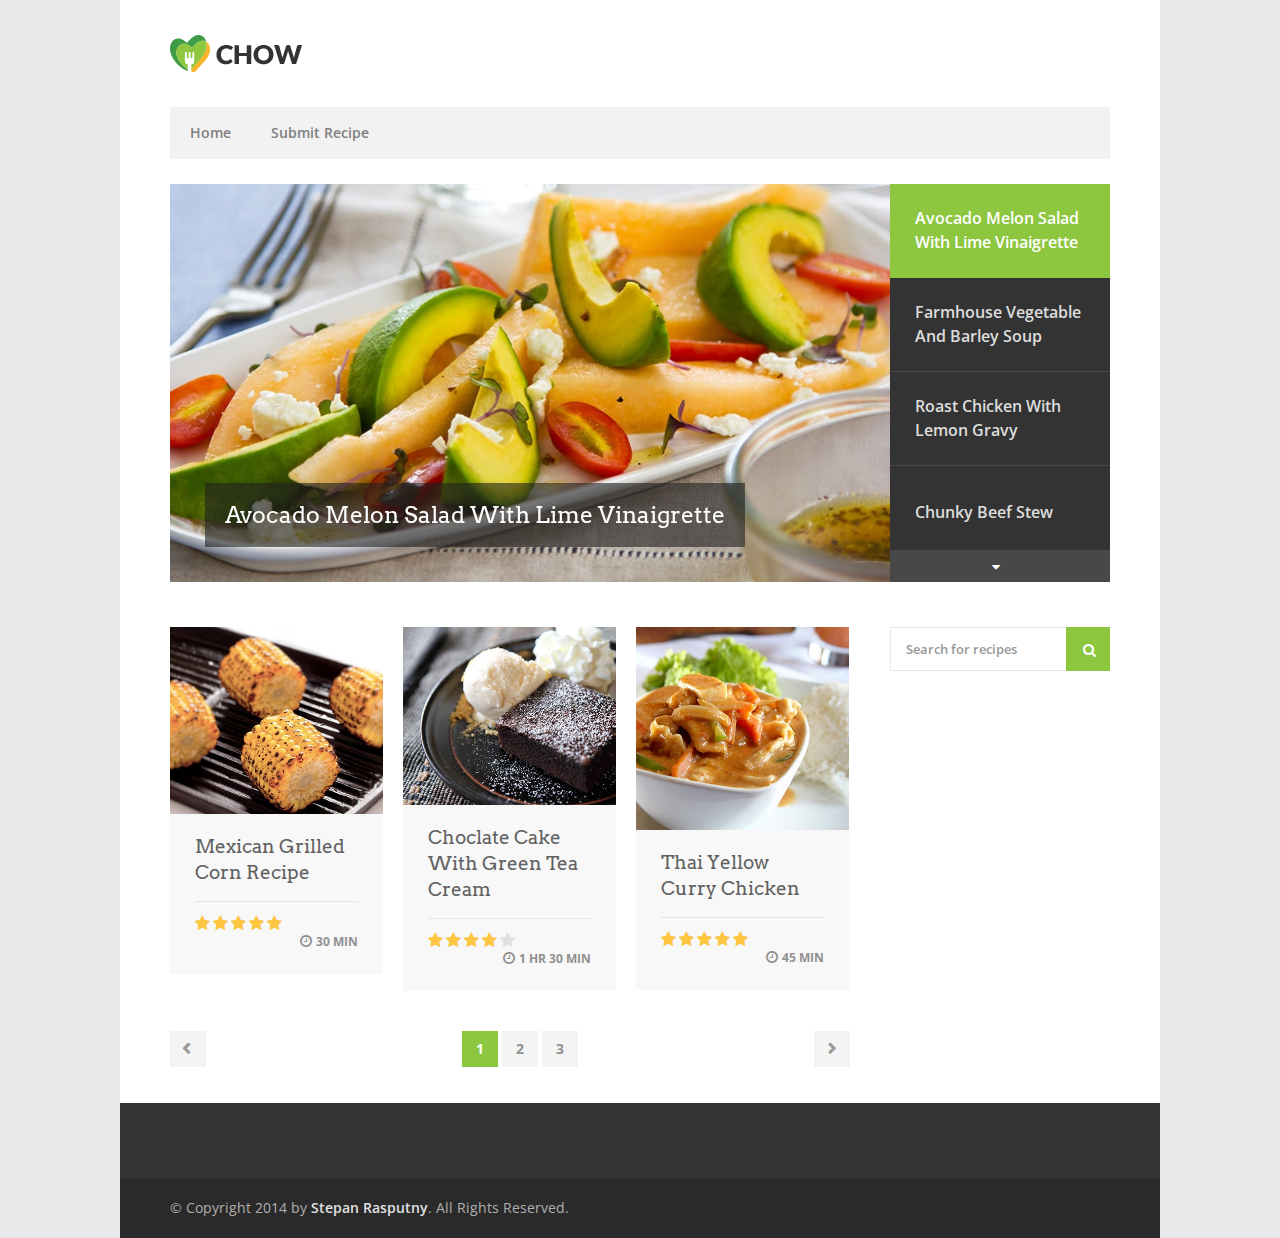
<file: services/dishes/templates/index-4.html>
<!DOCTYPE html>
<head>

<meta charset="utf-8">
<title>Chow</title>

<meta name="viewport" content="width=device-width, initial-scale=1, maximum-scale=1">

<link rel="stylesheet" href="css/style.css">
<link rel="stylesheet" href="css/colors/green.css" id="colors">

<!--[if lt IE 9]>
	<script src="http://html5shim.googlecode.com/svn/trunk/html5.js"></script>
<![endif]-->

</head>

<body class="boxed">

<!-- Wrapper -->
<div id="wrapper">


<!-- Header
================================================== -->
<header id="header">

<!-- Container -->
<div class="container">

	<!-- Logo / Mobile Menu -->
	<div class="three columns">
		<div id="logo">
			<h1><a href="index-2.html"><img src="images/logo2.png" alt="Chow" /></a></h1>
		</div>
	</div>


<!-- Navigation
================================================== -->
<div class="sixteen columns navigation">

	<nav id="navigation" class="menu alternative nav-collapse ">
		<ul>
			<li><a href="index-2.html">Home</a></li>

			<li><a href="submit-recipe.html">Submit Recipe</a></li>
		</ul>
	</nav>

</div>

</div>
<!-- Container / End -->
</header>


<!-- Slider
================================================== -->
<div class="container">
	<div class="sixteen columns">

		<div id="homeSliderAlt" class="royalSlider homeSliderAlt rsDefault">

	  		<div class="rsContent">
				<a class="rsImg" href="images/sliderB_01.jpg">
					<div class="rsTmb">
						<h5>Avocado Melon Salad With Lime Vinaigrette</h5>
					</div>
				</a>
	  			<a href="recipe-page-2.html" class="rsABlock blockTitle">Avocado Melon Salad With Lime Vinaigrette</a>
			</div>

	  		<div class="rsContent">
				<a class="rsImg" href="images/sliderB_02.jpg">
					<div class="rsTmb">
						<h5>Farmhouse Vegetable And Barley Soup</h5>
					</div>
				</a>
				<a href="recipe-page-1.html" class="rsABlock blockTitle">Farmhouse Vegetable And Barley Soup</a>
			</div>

	  		<div class="rsContent">
				<a class="rsImg" href="images/sliderB_03.jpg">
					<div class="rsTmb">
						<h5>Roast Chicken With Lemon Gravy</h5>
					</div>
				</a>
				<a href="recipe-page-1.html" class="rsABlock blockTitle">Roast Chicken With Lemon Gravy</a>
			</div>

	  		<div class="rsContent">
				<a class="rsImg" href="images/sliderB_04.jpg">
					<div class="rsTmb">
						<h5>Chunky Beef Stew</h5>
					</div>
				</a>
				<a href="recipe-page-2.html" class="rsABlock blockTitle">Chunky Beef Stew</a>	
			</div>

	  		<div class="rsContent">
				<a class="rsImg" href="images/sliderB_05.jpg">
					<div class="rsTmb">
						<h5>Mexican Grilled Corn Recipe</h5>
					</div>
				</a>
				<a href="recipe-page-1.html" class="rsABlock blockTitle">Mexican Grilled Corn Recipe</a>
			</div>

	  		<div class="rsContent">
				<a class="rsImg" href="images/sliderB_06.jpg">
					<div class="rsTmb">
						<h5>Choclate Cake With Green Tea Cream</h5>
					</div>
				</a>
				<a href="recipe-page-1.html" class="rsABlock blockTitle">Choclate Cake With Green Tea Cream</a>
			</div>

	  		<div class="rsContent">
				<a class="rsImg" href="images/sliderB_07.jpg">
					<div class="rsTmb">
						<h5>Thai Yellow Curry Chicken</h5>
					</div>
				</a>
				<a href="recipe-page-2.html" class="rsABlock blockTitle">Thai Yellow Curry Chicken</a>
			</div>

		</div>
	</div>
</div>

<div class="clearfix"></div>

<div class="margin-top-45"></div>


<!-- Content
================================================== -->
<div class="container">

	<!-- Masonry -->
	<div class="twelve columns">

		<!-- Isotope -->
		<div class="isotope">

					<!-- Recipe #1 -->
			<div class="four recipe-box columns">

				<!-- Thumbnail -->
				<div class="thumbnail-holder">
					<a href="recipe-page-1.html">
						<img src="images/recipeThumb-01.jpg" alt=""/>
						<div class="hover-cover"></div>
						<div class="hover-icon">View Recipe</div>
					</a>
				</div>

				<!-- Content -->
				<div class="recipe-box-content">
					<h3><a href="recipe-page-1.html">Mexican Grilled <br> Corn Recipe</a></h3>
					
					<div class="rating five-stars">
						<div class="star-rating"></div>
						<div class="star-bg"></div>
					</div>

					<div class="recipe-meta"><i class="fa fa-clock-o"></i> 30 min</div>

					<div class="clearfix"></div>
				</div>
			</div>

			<!-- Recipe #2 -->
			<div class="four recipe-box columns">

				<!-- Thumbnail -->
				<div class="thumbnail-holder">
					<a href="recipe-page-2.html">
						<img src="images/recipeThumb-02.jpg" alt=""/>
						<div class="hover-cover"></div>
						<div class="hover-icon">View Recipe</div>
					</a>
				</div>
				
				<!-- Content -->
				<div class="recipe-box-content">
					<h3><a href="recipe-page-2.html">Choclate Cake With Green Tea Cream</a></h3>
					
					<div class="rating four-stars">
						<div class="star-rating"></div>
						<div class="star-bg"></div>
					</div>

					<div class="recipe-meta"><i class="fa fa-clock-o"></i> 1 hr 30 min</div>

					<div class="clearfix"></div>
				</div>
			</div>

			<!-- Recipe #3 -->
			<div class="four recipe-box columns">

				<!-- Thumbnail -->
				<div class="thumbnail-holder">
					<a href="recipe-page-1.html">
						<img src="images/recipeThumb-03.jpg" alt=""/>
						<div class="hover-cover"></div>
						<div class="hover-icon">View Recipe</div>
					</a>
				</div>
				
				<!-- Content -->
				<div class="recipe-box-content">
					<h3><a href="recipe-page-1.html">Thai Yellow Curry Chicken</a></h3>
					
					<div class="rating five-stars">
						<div class="star-rating"></div>
						<div class="star-bg"></div>
					</div>

					<div class="recipe-meta"><i class="fa fa-clock-o"></i> 45 min</div>

					<div class="clearfix"></div>
				</div>
			</div>

		</div>
		<div class="clearfix"></div>

		<!-- Pagination -->
		<div class="pagination-container masonry">
			<nav class="pagination">
				<ul>
					<li><a href="#" class="current-page">1</a></li>
					<li><a href="#">2</a></li>
					<li><a href="#">3</a></li>
				</ul>
			</nav>

			<nav class="pagination-next-prev">
				<ul>
					<li><a href="#" class="prev"></a></li>
					<li><a href="#" class="next"></a></li>
				</ul>
			</nav>
		</div>

	</div>


<!-- Sidebar
================================================== -->
<div class="four columns">

	<!-- Search Form -->
	<div class="widget search-form">
		<nav class="search">
			<form action="#" method="get">
				<button><i class="fa fa-search"></i></button>
				<input class="search-field" type="text" placeholder="Search for recipes" value=""/>
			</form>
		</nav>
		<div class="clearfix"></div>
	</div>
</div>

<div class="margin-top-5"></div>

</div>
<!-- Container / End -->


</div>
<!-- Wrapper / End -->


<!-- Footer
================================================== -->
<div id="footer">

	<!-- Container -->
	<div class="container">


	</div>
	<!-- Container / End -->

</div>
<!-- Footer / End -->

<!-- Footer Bottom / Start -->
<div id="footer-bottom">

	<!-- Container -->
	<div class="container">

		<div class="eight columns">© Copyright 2014 by <a href="#">Stepan Rasputny</a>. All Rights Reserved.</div>

	</div>
	<!-- Container / End -->

</div>



<!-- Java Script
================================================== -->
<script data-cfasync="false" src="http://www.vasterad.com/cdn-cgi/scripts/5c5dd728/cloudflare-static/email-decode.min.js"></script><script src="scripts/jquery-1.11.0.min.js"></script>
<script src="scripts/jquery-migrate-1.2.1.min.js"></script>
<script src="scripts/jquery.superfish.js"></script>
<script src="scripts/jquery.royalslider.min.js"></script>
<script src="scripts/responsive-nav.js"></script>
<script src="scripts/hoverIntent.js"></script>
<script src="scripts/isotope.pkgd.min.js"></script>
<script src="scripts/chosen.jquery.min.js"></script>
<script src="scripts/jquery.tooltips.min.js"></script>
<script src="scripts/jquery.magnific-popup.min.js"></script>
<script src="scripts/jquery.pricefilter.js"></script>
<script src="scripts/custom.js"></script>


</body>

</html>
</file>
<file: services/dishes/templates/css/style.css>
/*
* Author: Vasterad
* Template: Chow
* URL: http://themeforest.net/user/Vasterad/
*/


/* ------------------------------------------------------------------- */
/* Import Section
---------------------------------------------------------------------- */
@import url("base.css");				/* Default Reset, Typography, Forms, etc. */
@import url("responsive.css");			/* Responsive Grid */
@import url("font-awesome.css");		/* Font Awesome Icons */
@import url("http://fonts.googleapis.com/css?family=Open+Sans:400,300,600,700,800");
@import url("http://fonts.googleapis.com/css?family=Arvo");


/* ------------------------------------------------------------------- */
/* Table of Contents
----------------------------------------------------------------------

1. Header
2. Navigation
3. SCEditor
4. Miscellaneous
5. Shortcodes
6. Royal Slider
7. Recipes
8. Sidebar
9. Shop
10. Magnific Popup
11. Media Queries


/* ------------------------------------------------------------------- */
/* Header
---------------------------------------------------------------------- */
#header {
	z-index: 999;
	background: #fff;
	position: relative;
	width: 100%;
	min-height: 74px;
}


/* Logo
------------------------------------*/
#logo { margin-top: 20px; }
.boxed #logo { margin-top: 35px; }

#logo a img {
	float: left;
	width: auto;
	height: 34px;
}

.boxed #logo a img {
	height: 37px;
}


/* ------------------------------------------------------------------- */
/* Navigation
---------------------------------------------------------------------- */
#navigation { float: right; }

.js .selectnav { display: none; }

.menu ul {
	margin: 0;
	padding: 0;
	list-style: none;
}

.menu ul li {
	position: relative;
	margin-left: 5px;
}

.menu ul ul {
	position: absolute;
	display: none;
	top: 100%;
	left: 0;
	z-index: 100;
	width: 175px;
}

.menu > ul li { float: left; }
.menu ul li:hover > ul { display: block; }

.menu ul a {
	display: block;
	position: relative;
}

.menu ul ul ul {
	top: 0;
	left: 100%;
}


/* Main Styles */
.menu ul a { text-decoration: none; }

.menu ul > li > a {
	color: #707070;
	font-weight: 600;
	font-size: 14px;
	line-height: 18px;
	padding: 28px 16px 25px 16px;
	overflow: hidden;
	border-bottom: 3px solid transparent;
}

#current { border-bottom: 3px solid #808080; color: #505050; }

.menu ul li a:hover,
.menu ul > li:hover > a {
	border-bottom: 3px solid #808080;
	color: #505050;
}

.menu ul li a {
	-webkit-transition: border 150ms ease-in-out, color 150ms ease-in-out;
	-moz-transition: border 150ms ease-in-out, color 150ms ease-in-out;
	-o-transition: border 150ms ease-in-out, color 150ms ease-in-out;
	-ms-transition: border 150ms ease-in-out, color 150ms ease-in-out;
	transition: border 150ms ease-in-out, color 150ms ease-in-out;
}

/* Alternative Styles */
.menu.alternative ul li {
	position: relative;
	margin-left: 0;
}

.menu.alternative {
	background-color: #f2f2f2;
	width: 100%;
	margin: 35px 0 25px 0;
}

.menu.alternative ul > li > a {
	color: #fff;
	font-weight: 600;
	font-size: 14px;
	line-height: 18px;
	padding: 17px 20px;
	overflow: hidden;
	border-bottom: 0;
	color: #808080;
}

.alternative #current {
	border-bottom: 0;
	background-color: #eaeaea;
	color: #808080;
}

.alternative #current:hover,
.menu.alternative ul li a:hover,
.menu.alternative ul > li.sfHover > a {
	border-bottom: 0;
	color: #fff !important;
	background-color: #808080 !important;
}

.menu.alternative ul li a,
.alternative.sf-arrows .sf-with-ul:hover:after {
	-webkit-transition: all 0.2s ease-in-out;
	-moz-transition: all 0.2s ease-in-out;
	-o-transition:all 0.2s ease-in-out;
	-ms-transition: all 0.2s ease-in-out;
	transition: all 0.2s ease-in-out;
}

.alternative.sf-arrows .sf-with-ul:hover:after,
.alternative.sf-arrows ul > li.sfHover .sf-with-ul:after {
	color: #fff;
}

.alternative.menu ul ul {
	border-top: 0;
	margin: 0;
}

.alternative.menu ul ul li a {
	font-weight: 500;
	text-transform: none;
	color: #9c9c9c;
	font-size: 13px;
	line-height: 18px;
	padding: 10px 16px !important;
	border: 0;
}


/* Drop-Down */
.menu ul ul {
	background-color: #333;
	z-index: 999;
	border-top: 3px solid #808080;
	margin: -3px 0 0 0;
}

.menu > ul ul li:hover > a {
	border-bottom: 0;
	background: transparent;
}

.menu ul ul li {
	margin: 0;
	padding: 0;
	width: 100%;
}

.menu ul ul li a {
	font-weight: 500;
	text-transform: none;
	color: #9c9c9c;
	font-size: 13px;
	line-height: 18px;
	padding: 10px 16px !important;
	border: 0;
}

.menu ul ul li { border-top: 1px solid #484848; }
.menu ul ul li:first-child { border: none; }

.menu ul ul li a:hover {
	color: #fff;
	background-color: #3a3a3a;
	border: 0;
}

.menu ul ul li a,
.sf-arrows ul li ul a.sf-with-ul:after {
	-webkit-transition: all 100ms ease-in-out;
	-moz-transition: all 100ms ease-in-out;
	-o-transition: all 100ms ease-in-out;
	-ms-transition: all 100ms ease-in-out;
	transition: all 100ms ease-in-out;
}

.menu ul ul ul {
	margin: 0 0 0 3px;
	border: none;
}

.sf-arrows .sf-with-ul:after {
	content: "";
	font-family: "FontAwesome";
	font-size: 12px;
	margin: 0 0 0 6px;
	top: -1px;
	position: relative;
	width: 11px;
	height: 5px;
	display: inline-block;
	color: #c4c4c4;
	float: right;
}

.sf-arrows ul li ul a.sf-with-ul:after {
	color: #777;
	right: 9px;
	top: 10px;
	position: absolute;
	content: "";
}

.sf-arrows ul li ul a:hover.sf-with-ul:after { color: #fff; }
.menu ul li ul li.sfHover { background: #3a3a3a; }

.nav-toggle { display: none; }


/* Mobile Navigation Styles */
@media only screen and (max-width: 990px) {

	.thirteen.columns.navigation { width: 100%; }

	a.nav-toggle {
		position: relative;
		width: 100%;
		display: inline-block;
		background-color: #f2f2f2;
		color: #808080;
		font-weight: 700;
		text-transform: uppercase;
		-webkit-font-smoothing: antialiased;
		-moz-osx-font-smoothing: grayscale;
		-webkit-touch-callout: none;
		-webkit-user-select: none;
		-moz-user-select: none;
		-ms-user-select: none;
		user-select: none;
		margin: 22px 0 0 0;
		padding: 11px 20px;
		-webkit-box-sizing: border-box;
		-moz-box-sizing: border-box;
		box-sizing: border-box;
		-webkit-transition: all 0.2s ease-in-out;
		-moz-transition: all 0.2s ease-in-out;
		-o-transition: all 0.2s ease-in-out;
		-ms-transition: all 0.2s ease-in-out;
		transition: all 0.2s ease-in-out;
	}

	a.nav-toggle.active {
		color: #fff;
		background-color: #808080;
	}

	#header { padding-bottom: 25px; }

	.nav-toggle:before {
		font-family: "FontAwesome";
		font-size: 21px;
		position: absolute;
		content: "";
		right: 16px;
		top: 12px;
		color: #888;
	}

	.nav-toggle.active::before {
		content: "";
		color: #fff;
	}

	.nav-collapse,
	.nav-collapse * {
		-moz-box-sizing: border-box;
		-webkit-box-sizing: border-box;
		box-sizing: border-box;
	}

	.nav-collapse,
	.nav-collapse ul {
		list-style: none;
		width: 100%;
		float: left;
		font-weight: 600;
		font-size: 14px;
	}

	.nav-collapse li {
		float: left;
		width: 100%;
		display: block;
		border-top: 1px solid #fff;
	}

	.nav-collapse a {
		background-color: #f0f0f0;
		text-decoration: none;
		width: 100%;
		float: left;
		padding: 12px 20px;
		color: #808080;
	}

	.nav-collapse ul ul a {
		padding-left: 30px;
		background-color: #f8f8f8;
		border: none;
	}

	.nav-collapse ul ul ul a { padding-left: 60px; }
	.nav-collapse ul ul ul ul a { padding-left: 90px; }

	.nav-collapse #current { border: none; color: #808080; }

	.nav-collapse ul li a:hover {
		background-color: #c0c0c0;
		color: #fff;
		-webkit-transition: all 0.2s ease-in-out;
		-moz-transition: all 0.2s ease-in-out;
		-o-transition: all 0.2s ease-in-out;
		-ms-transition: all 0.2s ease-in-out;
		transition: all 0.2s ease-in-out;
	}

	.nav-collapse ul {
		margin: 0;
		padding: 0;
		width: 100%;
		display: block;
		list-style: none;
	}

	.js .nav-collapse {
		clip: rect(0 0 0 0);
		max-height: 0;
		position: absolute;
		display: block;
		overflow: hidden;
		zoom: 1;
	}

	.nav-collapse.opened { max-height: 9999px; }

	.disable-pointer-events { pointer-events: none !important; }

	.nav-toggle {
		-webkit-tap-highlight-color: rgba(0,0,0,0);
		-webkit-touch-callout: none;
		-webkit-user-select: none;
		-moz-user-select: none;
		-ms-user-select: none;
		-o-user-select: none;
		user-select: none;
	}

}



/* ------------------------------------------------------------------- */

/* SCEditor
/* http://www.ssceditor.com/

/* Copyright (C) 2011-12, Sam Clarke (samclarke.com)

/* SCEditor is licensed under the MIT license:
/* http://www.opensource.org/licenses/mit-license.php

---------------------------------------------------------------------- */

div.sceditor-grip,
.sceditor-button div {
	background-image: url('../images/famfamfam.png');
	background-repeat: no-repeat;
	width: 16px;
	height: 16px;
}
.sceditor-button-youtube div {
	background-position: 0px 0px;
}
.sceditor-button-link div {
	background-position: 0px -16px;
}
.sceditor-button-unlink div {
	background-position: 0px -32px;
}
.sceditor-button-underline div {
	background-position: 0px -48px;
}
.sceditor-button-time div {
	background-position: 0px -64px;
}
.sceditor-button-table div {
	background-position: 0px -80px;
}
.sceditor-button-superscript div {
	background-position: 0px -96px;
}
.sceditor-button-subscript div {
	background-position: 0px -112px;
}
.sceditor-button-strike div {
	background-position: 0px -128px;
}
.sceditor-button-source div {
	background-position: 0px -144px;
}
.sceditor-button-size div {
	background-position: 0px -160px;
}
.sceditor-button-rtl div {
	background-position: 0px -176px;
}
.sceditor-button-right div {
	background-position: 0px -192px;
}
.sceditor-button-removeformat div {
	background-position: 0px -208px;
}
.sceditor-button-quote div {
	background-position: 0px -224px;
}
.sceditor-button-print div {
	background-position: 0px -240px;
}
.sceditor-button-pastetext div {
	background-position: 0px -256px;
}
.sceditor-button-paste div {
	background-position: 0px -272px;
}
.sceditor-button-outdent div {
	background-position: 0px -288px;
}
.sceditor-button-orderedlist div {
	background-position: 0px -304px;
}
.sceditor-button-maximize div {
	background-position: 0px -320px;
}
.sceditor-button-ltr div {
	background-position: 0px -336px;
}
.sceditor-button-left div {
	background-position: 0px -352px;
}
.sceditor-button-justify div {
	background-position: 0px -368px;
}
.sceditor-button-italic div {
	background-position: 0px -384px;
}
.sceditor-button-indent div {
	background-position: 0px -400px;
}
.sceditor-button-image div {
	background-position: 0px -416px;
}
.sceditor-button-horizontalrule div {
	background-position: 0px -432px;
}
.sceditor-button-format div {
	background-position: 0px -448px;
}
.sceditor-button-font div {
	background-position: 0px -464px;
}
.sceditor-button-emoticon div {
	background-position: 0px -480px;
}
.sceditor-button-email div {
	background-position: 0px -496px;
}
.sceditor-button-date div {
	background-position: 0px -512px;
}
.sceditor-button-cut div {
	background-position: 0px -528px;
}
.sceditor-button-copy div {
	background-position: 0px -544px;
}
.sceditor-button-color div {
	background-position: 0px -560px;
}
.sceditor-button-code div {
	background-position: 0px -576px;
}
.sceditor-button-center div {
	background-position: 0px -592px;
}
.sceditor-button-bulletlist div {
	background-position: 0px -608px;
}
.sceditor-button-bold div {
	background-position: 0px -624px;
}
div.sceditor-grip {
	background-position: 0px -640px;
	width: 10px;
	height: 10px;
}
.rtl div.sceditor-grip {
	background-position: 0px -650px;
	width: 10px;
	height: 10px;
}

.sceditor-container {
	position: relative;
	background: #fff;
	font-size: 13px;
	font-family: Arial, "Helvetica Neue", Helvetica, sans-serif;
	color: #222;
	line-height: 1;
	font-weight: bold;
	-webkit-border-radius: 4px;
	-moz-border-radius: 4px;
	border-radius: 4px;
	-moz-background-clip: padding;
	-webkit-background-clip: padding-box;
	background-clip: padding-box;
}

.sceditor-container,
.sceditor-container div,
div.sceditor-dropdown,
div.sceditor-dropdown div {
	padding: 0;
	margin: 0;
	z-index: 3;
}
.sceditor-container iframe,
.sceditor-container textarea {
	line-height: 1;
	border: 0;
	outline: none;
	font-family: Verdana, Arial, Helvetica, sans-serif;
	font-size: 13px;
	color: #111;
	padding: 0;
	margin: 5px;
	resize: none;
	background: #fff;
	display: block;
}
div.sceditor-resize-cover {
	position: absolute;
	top: 0;
	left: 0;
	background: #000;
	width: 100%;
	height: 100%;
	z-index: 10;
	opacity: 0.3;
}
.ie6 div.sceditor-resize-cover,
.ie7 div.sceditor-resize-cover,
.ie8 div.sceditor-resize-cover {
	background: #efefef;
}

.sceditor-container.ie6 {
	overflow: hidden;
}
div.sceditor-grip {
	overflow: hidden;
	width: 10px;
	height: 10px;
	cursor: pointer;
	position: absolute;
	bottom: 0;
	right: 0;
	z-index: 3;
}
.sceditor-maximize {
	position: fixed;
	top: 0;
	left: 0;
	height: 100% !important;
	width: 100% !important;
	-webkit-border-radius: 0;
	-moz-border-radius: 0;
	border-radius: 0;
	-moz-background-clip: padding;
	-webkit-background-clip: padding-box;
	background-clip: padding-box;
	z-index: 2000;
}
html.sceditor-maximize,
body.sceditor-maximize {
	height: 100%;
	width: 100%;
	padding: 0;
	margin: 0;
	overflow: hidden;
}
.ie6.sceditor-maximize {
	position: absolute;
}
.sceditor-maximize div.sceditor-grip {
	display: none;
}
.sceditor-maximize div.sceditor-toolbar {
	-webkit-border-radius: 0;
	-moz-border-radius: 0;
	border-radius: 0;
	-moz-background-clip: padding;
	-webkit-background-clip: padding-box;
	background-clip: padding-box;
}
/**
	 * Dropdown styleing
	 */
div.sceditor-dropdown {
	position: absolute;
	border: 1px solid #ccc;
	background: #fff;
	color: #333;
	z-index: 4000;
	padding: 10px;
	line-height: 1;
	-webkit-border-radius: 2px;
	-moz-border-radius: 2px;
	border-radius: 2px;
	-moz-background-clip: padding;
	-webkit-background-clip: padding-box;
	background-clip: padding-box;
	-webkit-box-shadow: 1px 2px 4px rgba(0, 0, 0, 0.2);
	-moz-box-shadow: 1px 2px 4px rgba(0, 0, 0, 0.2);
	box-shadow: 1px 2px 4px rgba(0, 0, 0, 0.2);
}
div.sceditor-dropdown a,
div.sceditor-dropdown a:link {
	color: #333;
}
div.sceditor-dropdown form {
	margin: 0;
}
div.sceditor-dropdown label {
	display: block;
	font-weight: bold;
	color: #3c3c3c;
	padding: 4px 0;
}
div.sceditor-dropdown input,
div.sceditor-dropdown textarea {
	font-family: Arial, "Helvetica Neue", Helvetica, sans-serif;
	outline: 0;
	padding: 4px;
	border: 1px solid #ccc;
	border-top-color: #888;
	margin: 0 0 .75em;
	-webkit-border-radius: 1px;
	-moz-border-radius: 1px;
	border-radius: 1px;
	-moz-background-clip: padding;
	-webkit-background-clip: padding-box;
	background-clip: padding-box;
}
div.sceditor-dropdown textarea {
	padding: 6px;
}
div.sceditor-dropdown input:focus,
div.sceditor-dropdown textarea:focus {
	border-color: #aaa;
	border-top-color: #666;
	-webkit-box-shadow: inset 0 1px 5px rgba(0, 0, 0, 0.1);
	-moz-box-shadow: inset 0 1px 5px rgba(0, 0, 0, 0.1);
	box-shadow: inset 0 1px 5px rgba(0, 0, 0, 0.1);
}
div.sceditor-dropdown .button {
	font-weight: bold;
	color: #444;
	padding: 6px 12px;
	background: #ececec;
	border: solid 1px #ccc;
	-webkit-border-radius: 2px;
	-moz-border-radius: 2px;
	border-radius: 2px;
	-moz-background-clip: padding;
	-webkit-background-clip: padding-box;
	background-clip: padding-box;
	cursor: pointer;
	margin: .3em 0 0;
}
div.sceditor-dropdown .button:hover {
	background: #f3f3f3;
	-webkit-box-shadow: 0 1px 1px rgba(0, 0, 0, 0.15);
	-moz-box-shadow: 0 1px 1px rgba(0, 0, 0, 0.15);
	box-shadow: 0 1px 1px rgba(0, 0, 0, 0.15);
}
div.sceditor-font-picker,
div.sceditor-fontsize-picker,
div.sceditor-format {
	padding: 6px 0;
}
div.sceditor-emoticons,
div.sceditor-more-emoticons,
div.sceditor-color-picker {
	padding: 0;
}
.sceditor-pastetext textarea {
	border: 1px solid #bbb;
	width: 20em;
}
.sceditor-emoticons img,
.sceditor-more-emoticons img {
	padding: 0;
	cursor: pointer;
	margin: 2px;
}
.sceditor-more {
	border-top: 1px solid #bbb;
	display: block;
	text-align: center;
	cursor: pointer;
	font-weight: bold;
	padding: 6px 0;
}
.sceditor-dropdown a:hover {
	background: #eee;
}
.sceditor-fontsize-option,
.sceditor-font-option,
.sceditor-format a {
	display: block;
	padding: 7px 10px;
	cursor: pointer;
	text-decoration: none;
	color: #222;
}
.sceditor-fontsize-option {
	padding: 7px 13px;
}
.sceditor-color-column {
	float: left;
}
.sceditor-color-option {
	display: block;
	border: 1px solid #fff;
	height: 10px;
	width: 10px;
	overflow: hidden;
}
.sceditor-color-option:hover {
	border: 1px solid #333;
}
/**
	 * Toolbar styleing
	 */
div.sceditor-toolbar {
	overflow: hidden;
	padding: 3px 5px 2px;
	background: #f7f7f7;
	line-height: 0;
	text-align: left;
	-webkit-user-select: none;
	-moz-user-select: none;
	-ms-user-select: none;
	user-select: none;
	-webkit-border-radius: 3px 3px 0 0;
	-moz-border-radius: 3px 3px 0 0;
	border-radius: 3px 3px 0 0;
	-moz-background-clip: padding;
	-webkit-background-clip: padding-box;
	background-clip: padding-box;
}
div.sceditor-group {
	display: inline-block;
	background: #ddd;
	margin: 1px 5px 1px 0;
	padding: 1px;
	border-bottom: 1px solid #aaa;
	-webkit-border-radius: 3px;
	-moz-border-radius: 3px;
	border-radius: 3px;
	-moz-background-clip: padding;
	-webkit-background-clip: padding-box;
	background-clip: padding-box;
}
.ie6 div.sceditor-group,
.ie7 div.sceditor-group {
	display: inline;
	zoom: 1;
}
.sceditor-button {
	float: left;
	cursor: pointer;
	padding: 3px 5px;
	width: 16px;
	height: 20px;
	-webkit-border-radius: 3px;
	-moz-border-radius: 3px;
	border-radius: 3px;
	-moz-background-clip: padding;
	-webkit-background-clip: padding-box;
	background-clip: padding-box;
	/* Needed for Safari 5? */
	text-indent: -9999px;
}
.ie .sceditor-button {
	text-indent: 0;
}
.ie6 .sceditor-button,
.ie7 .sceditor-button {
	float: none !important;
	display: inline;
	zoom: 1;
}
.ie6 .sceditor-button {
	padding: 0;
}
.ie6 .sceditor-button div {
	margin: 5px;
}
.ie7 .sceditor-button div {
	margin: 5px 0;
}
.sceditor-button:hover,
.sceditor-button:active,
.sceditor-button.active {
	background: #fff;
	-webkit-box-shadow: inset 1px 1px 0 rgba(0,0,0,0.3), inset -1px 0 rgba(0,0,0,0.3), inset 0 -1px 0 rgba(0,0,0,0.2);
	-moz-box-shadow: inset 1px 1px 0 rgba(0,0,0,0.3), inset -1px 0 rgba(0,0,0,0.3), inset 0 -1px 0 rgba(0,0,0,0.2);
	box-shadow: inset 1px 1px 0 rgba(0,0,0,0.3), inset -1px 0 rgba(0,0,0,0.3), inset 0 -1px 0 rgba(0,0,0,0.2);
}
.sceditor-button:active {
	background: #fff;
	-webkit-box-shadow: inset 1px 1px 0 rgba(0,0,0,0.3), inset -1px 0 rgba(0,0,0,0.3), inset 0 -1px 0 rgba(0,0,0,0.2), inset 0 0 8px rgba(0,0,0,0.3);
	-moz-box-shadow: inset 1px 1px 0 rgba(0,0,0,0.3), inset -1px 0 rgba(0,0,0,0.3), inset 0 -1px 0 rgba(0,0,0,0.2), inset 0 0 8px rgba(0,0,0,0.3);
	box-shadow: inset 1px 1px 0 rgba(0,0,0,0.3), inset -1px 0 rgba(0,0,0,0.3), inset 0 -1px 0 rgba(0,0,0,0.2), inset 0 0 8px rgba(0,0,0,0.3);
}
.sceditor-button.disabled:hover {
	background: inherit;
	cursor: default;
	-webkit-box-shadow: none;
	-moz-box-shadow: none;
	box-shadow: none;
}
.sceditor-button,
.sceditor-button div {
	display: block;
}
.sceditor-button div {
	margin: 2px 0;
	padding: 0;
	overflow: hidden;
	line-height: 0;
	font-size: 0;
	color: transparent;
}
.sceditor-button.disabled div {
	filter: alpha(opacity=30);
	opacity: 0.3;
}
.text .sceditor-button,
.text .sceditor-button div,
.sceditor-button.text,
.sceditor-button.text div,
.text-icon .sceditor-button,
.text-icon .sceditor-button div,
.sceditor-button.text-icon,
.sceditor-button.text-icon div {
	width: auto;
	overflow: visible;
	line-height: 16px;
	font-size: 1em;
	color: inherit;
	text-indent: 0;
}
.text .sceditor-button div,
.sceditor-button.text div {
	padding: 0 2px;
	background: none;
}
.text-icon .sceditor-button div,
.sceditor-button.text-icon div {
	padding: 0 2px 0 20px;
}
.rtl div.sceditor-toolbar {
	text-align: right;
}
.rtl .sceditor-button {
	float: right;
}
.rtl div.sceditor-grip {
	right: auto;
	left: 0;
}
.sceditor-container {
	border: 1px solid #ddd;
	-webkit-border-radius: 0;
	-moz-border-radius: 0;
	border-radius: 0;
	-moz-background-clip: padding;
	-webkit-background-clip: padding-box;
	background-clip: padding-box;
}
.sceditor-container textarea {
	font-family: Consolas, "Bitstream Vera Sans Mono", "Andale Mono", Monaco, "DejaVu Sans Mono", "Lucida Console", monospace;
	background: #2e3436;
	color: #fff;
	margin: 0;
	padding: 5px;
}
div.sceditor-toolbar,
div.sceditor-group {
	background: #f6f6f6;
}
div.sceditor-toolbar {
	padding: 0;
	-moz-background-size: 100% 32px;
	-o-background-size: 100% 32px;
	-webkit-background-size: 100% 32px;
	background-size: 100% 32px;
}
div.sceditor-group {
	margin: 0;
	padding: 2px 4px;
	border: 0;
	border-right: 1px solid #ccc;
	border-left: 1px solid #eaeaea;
	-webkit-border-radius: 0;
	-moz-border-radius: 0;
	border-radius: 0;
	-moz-background-clip: padding;
	-webkit-background-clip: padding-box;
	background-clip: padding-box;
}
div.sceditor-group:last-child {
	border-right: 0;
}
div.sceditor-group:first-child {
	border-left: 0;
}
.sceditor-button {
	height: 16px;
	padding: 5px;
	margin: 1px;
	-webkit-border-radius: 0;
	-moz-border-radius: 0;
	border-radius: 0;
	-moz-background-clip: padding;
	-webkit-background-clip: padding-box;
	background-clip: padding-box;
}
.sceditor-button div {
	margin: 0;
}
.sceditor-button.active,
.sceditor-button:hover,
.sceditor-button:active,
.sceditor-button.active:hover {
	margin: 0;
	box-shadow: none;
}
.sceditor-button.active {
	background: #f4f4f4;
	border: 1px solid #ccc;
}
.sceditor-button:hover {
	background: #fefefe;
	border: 1px solid #ddd;
}
.sceditor-button.disabled:hover {
	margin: 1px;
	border: 0;
}
.sceditor-button:active {
	background: #eee;
	border: 1px solid #ccc;
}
.sceditor-button.active:hover {
	background: #f8f8f8;
	border: 1px solid #ddd;
}




/* ------------------------------------------------------------------- */
/* Miscellaneous
---------------------------------------------------------------------- */
.twelve.columns.left-sidebar-class {
	position: relative;
	right: -20px;
	float: right;
}

/* Headline
------------------------------------- */
.headline {
	font-size: 22px;
	background-color: #fff;
	padding-right: 10px;
	z-index: 5;
	position: relative;
	float: left;
}

h4.headline { font-size: 20px; }

.line,
.divider {
	border-bottom: 1px solid #ebebeb;
	width: 100%;
	float: left;
	height: 1px;
	display: inline-block;
	margin: -16px 0 25px 0;
}

.divider { margin: 15px 0; float: none; }


/* Regular Table
------------------------------------- */
table.basic-table {
	width: 100%;
	border-collapse: separate;
	border-spacing: 0;
	border:none;
}

table.basic-table.shortcode th {
	text-transform: uppercase;
}

table.basic-table th {
	text-align: left;
	padding: 10px 15px;
	color: #666;
	vertical-align: top;
	font-size: 14px;
	font-weight: 600;
}

table.basic-table td {
	padding: 10px 15px;
	border-top: none;
	border-right: none;
}

.basic-table tr:nth-child(odd) {
	 background-color: #f8f8f8;
}

.tab-content .basic-table { margin: 0 0 20px 0; }



/* Titlebar
------------------------------------- */
#titlebar {
	background-color: #f6f6f6;
	min-height: 88px;
	margin: 0 0 40px 0;
}

#titlebar h2 {
	font-size: 24px;
	font-weight: 500;
	float: left;
	width: 100%;
	margin: 29px 0 0 0;
/*	font-family: "Arvo";*/
	color: #606060;
}

#titlebar span {
	font-weight: 300;
	color: #aaa;
}

#titlebar.browse-all {
	margin: 0;
	min-height: 67px;
	border-bottom: none;
}

#titlebar.browse-all h2 { margin: 31px 0 0 0; }

.browse-all {
	width: 100%;
	margin: 0 auto;
}


/* Breadcrumbs
------------------------------------- */
#breadcrumbs ul {
	float: right;
	font-size: 13px;
	margin-top: 30px;
	font-weight: 500;
}

#breadcrumbs ul li {
	display: inline-block;
	color: #909090;
	margin: 0 0 0 5px;
}

#breadcrumbs ul li:after {
	content: "";
	font-family: "FontAwesome";
	font-size: 12px;
	color: #ccc;
	margin: 0 0 0 9px;
}

#breadcrumbs ul li:last-child:after,
#breadcrumbs ul li:first-child:after {
	content: "";
	margin: 0;
}

#breadcrumbs ul li:last-child a,
#breadcrumbs ul li a { color: #808080; font-weight: 600; }
#breadcrumbs ul li a:hover { color: #555; }

#breadcrumbs ul li:first-child {
	padding-right: 0;
	margin-left: 0;
}

#breadcrumbs ul li:first-child,
#breadcrumbs ul li:last-child {
	color: #909090;
	background: none;
}

#breadcrumbs ul li:last-child {
	padding:0;
	background: none;
}

#breadcrumbs.recipe-page {
	position: absolute;
	right: 10px;
	top: -120px;
	z-index: 99;
	width: 300px;
}

#breadcrumbs.recipe-page ul li:first-child {
display: none;
}


#breadcrumbs.recipe-page ul li,
#breadcrumbs.recipe-page ul li:after,
#breadcrumbs.recipe-page ul li:last-child a,
#breadcrumbs.recipe-page ul li a ,
#breadcrumbs.recipe-page ul li a:hover { color: #fff; }


/* Image With Caption
------------------------------------- */
.image-with-caption {
	position: relative;
	margin: 0 0 30px 0;
}

.image-with-caption img { width: 100%; }

.image-with-caption span {
	position: absolute;
	bottom:0;
	left: 0;
	background: rgba(0,0,0,0.3);
	color: #fff;
	font-size: 14px;
	text-transform: uppercase;
	font-weight: 700;
	padding: 8px 16px;
	text-align: center;
}


/* Google Maps
------------------------------------- */
#googlemaps {
	padding-bottom: 30%;
}

.google-map-container { margin: 0 0 35px 0; }
.google-map-container img { max-width: none !important; }


/* Contact Form
------------------------------------- */
#contact fieldset div  {
	margin-bottom: 15px;
}

#contact fieldset div input {
	width: 240px;
}

#contact textarea {
	width: auto;
	width: 100%;
	-webkit-box-sizing: border-box;
	-moz-box-sizing: border-box;
	box-sizing: border-box;
	min-height: 180px;
	resize: vertical;
}

#contact input,
#contact textarea,
#contact select {
	-webkit-transition: background 200ms ease-in-out, border-color 200ms ease-in-out;
	-moz-transition: background 200ms ease-in-out, border-color 200ms ease-in-out;
	-o-transition: background 200ms ease-in-out, border-color 200ms ease-in-out;
	-ms-transition: background 200ms ease-in-out, border-color 200ms ease-in-out;
	transition: background 200ms ease-in-out, border-color 200ms ease-in-out;
}

#contact input:focus
#contact textarea:focus,
#contact select:focus {
	outline: none;
	position: relative;
	z-index: 5;
}

#contact input.error,
#contact textarea.error,
#contact select.error {
	border: 1px solid #f6d5d3;
	background: #ffeceb;
}

#contact label {
	margin-bottom: 5px;
}

#contact label span {
	color: #e24747;
}

#message {
	margin: 0;
	padding: 0;
	display: block;
	background: transparent none;
}


/* Buttons
------------------------------------- */

input[type="button"],
input[type="submit"],
a.button {
	cursor: pointer;
	padding: 7px 14px;
	display: inline-block;
	text-transform: uppercase;
	font-weight: 700;
	font-size: 13px;
	outline: none;
	overflow: hidden;
	position: relative;
	z-index: 10;
	color: #fff;
	background-color: #a0a0a0;
	border: none;
	-webkit-transition: all 0.2s ease-in-out;
	-moz-transition: all 0.2s ease-in-out;
	-ms-transition: all 0.2s ease-in-out;
	-o-transition: all 0.2s ease-in-out;
	transition: all 0.2s ease-in-out;
}

input[type="button"],
input[type="submit"] {
	padding: 10px 14px;
}

a.button.color, input[type="button"], input[type="submit"] { background-color: #808080; }
a.button.light { background-color: #f6f6f6; color: #909090; }

input[type="button"]:hover,
input[type="submit"]:hover,
a.button:hover { background-color: #555 !important; }
a.button.light:hover { background-color: #808080; color: #fff; }

a.button.small { padding: 5px 10px; font-size: 12px; }
a.button.medium { padding: 7px 14px; }
a.button.big { padding: 10px 18px; font-size: 14px; }

a.button i { margin-right: 2px; }



/* Pagination
------------------------------------- */
.pagination {
	margin: 20px 0 0 0;
	text-align: center;
	overflow: hidden;
}

.pagination-next-prev {
	position: relative;
	top: -36px;
}

.pagination ul li {
	display: inline-block;
	margin: 0;
	padding: 0;
}

.pagination ul li a,
.pagination-next-prev ul li a {
	padding: 9px 14px;
	border-bottom: none;
	display: inline-block;
	color: #909090;
	background-color: #f4f4f4;
	font-weight: 700;
	margin:0;
	-webkit-transition: all 200ms ease-in-out;
	-moz-transition: all 200ms ease-in-out;
	-o-transition: all 200ms ease-in-out;
	-ms-transition: all 200ms ease-in-out;
	transition: all 200ms ease-in-out;
}

.pagination ul li a.current-page {
	background-color: #808080;
	color: #fff;
}

.pagination .current,
.pagination ul li a:hover,
.pagination-next-prev ul li a:hover {
	background: #808080;
	color: #fff;
}

.pagination-next-prev a.next { float: right; }
.pagination-next-prev a.prev { float: left; }

.pagination-next-prev ul li a {
	width: 36px;
	height: 36px;
	padding: 0;
	color: #999;
}

.pagination-next-prev .prev:before,
.pagination-next-prev .next:before {
	font-family: "FontAwesome";
	font-size: 12px;
	position: relative;
	display: block;
	line-height: 19px;
}

.pagination-next-prev .next:before { content: ""; margin: 9px 0 0 14px;}
.pagination-next-prev .prev:before { content: ""; margin: 9px 0 0 12px; }


/* Custom Margins for Pages */
.pagination-container.masonry .pagination-next-prev .next { margin-right: 20px;}



/* Advanced Search
------------------------------------- */

/* Advanced Search Container */
.advanced-search-container {
	background-color: #f6f6f6;
	padding: 0 0 33px 0;
}

#advanced-search label {
	font-size: 13px;
	font-weight: 600;
	margin: 0 0 3px 0;
}

#advanced-search .select {
	display: inline-block;
	float: left;
	margin: 12px 7px 0 7px;
}

#advanced-search .select strong {
	font-weight: 600;
	color: #606060;
}

a.adv-search-btn i,
a.adv-search-btn {
	-webkit-transition: all 0.2s ease-in-out;
	-moz-transition: all 0.2s ease-in-out;
	-o-transition: all 0.2s ease-in-out;
	-ms-transition: all 0.2s ease-in-out;
	transition: all 0.2s ease-in-out;
}

a.adv-search-btn {
	margin: 17px 0 0 7px;
	color: #808080;
	font-weight: 600;
	display: inline-block;
	position: relative;
	font-size: 14px;
}

a.adv-search-btn i { margin-left: 1px; 	font-size: 12px; color: #c0c0c0; }

a.adv-search-btn.active i,
a.adv-search-btn.active,
a.adv-search-btn:hover i,
a.adv-search-btn:hover { color: #808080; }

.extra-search-options.closed {
	visibility: hidden;
	height: 0;
	overflow: hidden;
}

#advanced-search {
	left: -7px;
	position: relative;
}

#advanced-search { width: 1194px; }
#advanced-search .select select { width: 245px; }
#advanced-search .select.included-ingredients select { width: 662px; }
#advanced-search .select.alergens select { width: 403px; }
#advanced-search .select.excluded-ingredients select { width: 763px; }


/* Submit Recipe Form
------------------------------------*/
.submit-recipe-form h4 {
	margin-bottom: 10px;
}

.submit-recipe-form textarea {
	-webkit-box-sizing: border-box;
	-moz-box-sizing: border-box;
	box-sizing: border-box;
	min-width: 100%;
	max-width: 100%;
	min-height: 200px;
}

/* Recipe Gallery */
.recipe-gallery { margin-bottom: 10px; }

.recipe-gallery li {
	background-color: #fff;
	padding: 15px 20px;
	border-top: 1px solid #fff;
	color: #909090;
	font-size: 13px;
	font-weight: 600;
}

.recipe-gallery li:nth-child(odd) {
	background-color: #f8f8f8;
}

label input[type="file"] {
	position: fixed;
	top: -1000px;
}

/* Example custom styling */
.upload-btn {
	cursor: pointer;
	padding: 7px 14px;
	display: inline-block;
	text-transform: uppercase;
	font-weight: 700;
	font-size: 13px;
	outline: none;
	overflow: hidden;
	position: relative;
	z-index: 10;
	color: #fff;
	background-color: #808080;
	border: none;
	-webkit-transition: all 0.2s ease-in-out;
	-moz-transition: all 0.2s ease-in-out;
	-ms-transition: all 0.2s ease-in-out;
	-o-transition: all 0.2s ease-in-out;
	transition: all 0.2s ease-in-out;
}

.upload-btn:hover { background: #555; }


/* Add Ingredients Table */
.addrecipe-cont table,
.additional-info table {
	margin-bottom: 20px;
	width: 100%;
	position: relative;
}

.addrecipe-cont table th,
.additional-info table th {
	background: none repeat scroll 0 0 #fff;
	font-weight: normal;
	padding: 15px 20px 15px 20px;
	text-align: left;
}

.addrecipe-cont table td,
.additional-info table td {
	padding: 15px 20px 15px 20px;
}

.addrecipe-cont table tr.ingredients-cont,
.additional-info table tr.ingredients-cont {
	background: #fff;
}

.addrecipe-cont table tr.ingredients-cont:nth-child(odd),
.additional-info table tr.ingredients-cont:nth-child(odd) { background: #f8f8f8; }

.addrecipe-cont table tr.ingredients-cont.separator,
.additional-info table tr.ingredients-cont.separator { background: #eee; }

.ingredients-cont.separator td i.fa-remove { background-color: #fff; }

.addrecipe-cont table tr.ingredients-cont.separator input,
.additional-info table tr.ingredients-cont.separator input { background: #fafafa; }

.addrecipe-cont table tr.ingredients-cont.separator input.notes { display: none; }

.addrecipe-cont table .ingredients-cont input,
.additional-info table .ingredients-cont input {
	background-color: #fff;
	width: 97%;
	border-color: #ddd;
}

.additional-info table .ingredients-cont input {
	background-color: #fff;
	width: 100%;
	-webkit-box-sizing: border-box;
	-moz-box-sizing: border-box;
	box-sizing: border-box;
	display: inline-block;
}

.additional-info table tr.ingredients-cont td.label { width: 140px; }

.additional-info table .ingredients-cont label {
	font-size: 13px;
	font-weight: 600;
	color: #909090;
	position: relative;
}

.ingredients-cont td.icon {
	padding: 0;
	cursor: pointer;
	width: 50px;
	position: relative;
}

.ingredients-cont td.action { width: 40px; position: relative; }

.ingredients-cont td i.fa-remove {
	position:absolute;
	display: inline-block;
	font-size: 16px;
	color: #a0a0a0;
	background-color: #eee;
	padding: 11px 13px;
	top:15px;
	-webkit-transition: all 0.2s ease-in-out;
	-moz-transition: all 0.2s ease-in-out;
	-ms-transition: all 0.2s ease-in-out;
	-o-transition: all 0.2s ease-in-out;
	transition: all 0.2s ease-in-out;
}

.ingredients-cont td i.fa-remove:hover {
	color: #fff;
	background-color: #df2727;
}

.ingredients-cont td i.fa-arrows {
	position: absolute;
	top: 27px;
	left: 27px;

}


/* Misc visuals
----------------------------------*/

/* Overlays */
.ui-widget-overlay {
	position: fixed;
	top: 0;
	left: 0;
	width: 100%;
	height: 100%;
}
.ui-sortable-handle {
	-ms-touch-action: none;
	touch-action: none;
	visibility: visible !important;
}

.sortableHelper {
	border: 1px dotted #fafafa;
	opacity: 0.6;
	z-index:1;
}

/* Search by Keyword
------------------------------------*/
.search-by-keyword {
	position: relative;
	margin: 20px 7px 0 7px;
	display: block;
}

.search-by-keyword button i { display: none; }

.search-by-keyword input,
.submit-recipe-form .title input {
	font-weight: 600;
	width: 100%;
	-webkit-box-sizing: border-box;
	-moz-box-sizing: border-box;
	box-sizing: border-box;
	border: 1px solid #ddd;
	position: absolute;
	display: inline-block;
	float: left;
	font-size: 14px;
	padding: 14px 15px 12px 15px;
	line-height: 24px;
	height: 52px;
	box-sizing: border-box;
	display:inline-block;
	top: 0;
}

.submit-recipe-form .title input { position: relative;}

.search-by-keyword input:focus {
	border: 1px solid #ddd;
	background-color: #fff;
}

.search-by-keyword button {
	background-color: #808080;
	border: none;
	cursor: pointer;
	color: #fff;
	float: right;
	display: inline;
	padding: 14px 15px;
	line-height: 24px;
	font-weight: 700;
	font-size: 14px;
	border: none;
	position: relative;
	text-transform: uppercase;
	display:inline-block;
	z-index: 10;
	max-height: 52px;
	-webkit-transition: background-color 0.2s ease-in-out;
	-moz-transition: background-color 0.2s ease-in-out;
	-ms-transition: background-color 0.2s ease-in-out;
	-o-transition: background-color 0.2s ease-in-out;
	transition: background-color 0.2s ease-in-out;
	top: 0;
}

.search-by-keyword button:hover { background-color: #555; }

#advanced-search ::-webkit-input-placeholder { color: #909090; }
#advanced-search :-moz-placeholder { color: #909090; }
#advanced-search ::-moz-placeholder { color: #909090; }
#advanced-search :-ms-input-placeholder { color: #909090; }


/* Chosen Plugin
------------------------------------- */
.chosen-container {
	position: relative;
	display: inline-block;
	vertical-align: middle;
	font-size: 13px;
	zoom: 1;
	*display: inline;
	-webkit-user-select: none;
	-moz-user-select: none;
	user-select: none;
}

.chosen-container * {
	-webkit-box-sizing: border-box;
	-moz-box-sizing: border-box;
	box-sizing: border-box;
}

.chosen-container .chosen-drop {
	position: absolute;
	top: 100%;
	left: -9999px;
	z-index: 1010;
	width: 100%;
	border: 1px solid #ddd;
	border-top: 0;
	background-color: #fff;
}

.chosen-container.chosen-with-drop .chosen-drop { left: 0; }
.chosen-container a { cursor: pointer; }


/* Single Selectbox */
.chosen-container-single .chosen-single {
	position: relative;
	display: block;
	overflow: hidden;
	padding: 0 0 0 12px;
	height: 39px;
	border: 1px solid #ddd;
	background-color: #fff;
	color: #909090;
	text-decoration: none;
	white-space: nowrap;
	line-height: 37px;
	font-weight: 600;
}

.chosen-container-single .chosen-default { color: #999; }

.chosen-container-single .chosen-single span {
	display: block;
	overflow: hidden;
	margin-right: 26px;
	text-overflow: ellipsis;
	white-space: nowrap;
}

.chosen-container-single .chosen-single-with-deselect span { margin-right: 38px; }

.chosen-container-single .chosen-single div {
	position: absolute;
	top: 0;
	right: 0;
	display: block;
	width: 18px;
	height: 100%;
}
.chosen-container-single .chosen-single div b {
	display: block;
	position: relative;
}

.chosen-container-single .chosen-single div b:after {
	content: "";
	font-family: "FontAwesome";
	font-size: 12px;
	margin: 0 8px 0 0;
	top: 0;
	position: relative;
	width: 11px;
	height: 5px;
	display: inline-block;
	color: #c0c0c0;
	float: right;
	font-weight: normal;
}

.chosen-container-single .chosen-search {
	position: relative;
	z-index: 1010;
	margin: 0;
	padding: 3px 6px;
	white-space: nowrap;
}

.chosen-container-single .chosen-search input[type="text"] {
	margin: 1px 0;
	padding: 6px 20px 6px 6px;
	width: 100%;
	height: auto;
	outline: 0;
	border: 1px solid #ddd;
	background-color: #fff;
	display: block;
	position: relative;
	z-index: 9;
	background-color: #fafafa;
}

.chosen-container-single .chosen-search:before {
	content: "";
	font-family: "FontAwesome";
	font-size: 13px;
	margin: 0 10px 0 0;
	top: 8px;
	position: relative;
	width: 11px;
	height: 5px;
	display: inline-block;
	color: #aaa;
	float: right;
	font-weight: normal;
	z-index: 10;
}

.chosen-container-single .chosen-drop {
	margin-top: -1px;
	background-clip: padding-box;
}

.chosen-container-single.chosen-container-single-nosearch .chosen-search {
	position: absolute;
	left: -9999px;
}

/* Results */
.chosen-container .chosen-results {
	color: #808080;
	position: relative;
	overflow-x: hidden;
	overflow-y: auto;
	margin: 0 4px 4px 0;
	padding: 0 2px 0 6px;
	max-height: 232px;
	-webkit-overflow-scrolling: touch;
}

.chosen-container .chosen-results li {
	display: none;
	margin: 0;
	padding: 7px 9px;
	list-style: none;
	line-height: 15px;
	word-wrap: break-word;
	-webkit-touch-callout: none;
}

.chosen-container-multi .chosen-results li { padding: 7px 12px; }

.chosen-container .chosen-results li.active-result {
	display: list-item;
	cursor: pointer;
}

.chosen-container .chosen-results li.disabled-result {
	display: list-item;
	color: #ccc;
	cursor: default;
}

.chosen-container .chosen-results li.highlighted {
	background-color: #808080;
	color: #fff;
}

.chosen-container .chosen-results li.no-results {
	color: #808080;
	display: list-item;
	background-color: #fff;
}

.chosen-container-multi .chosen-results li.no-results { background-color: #fff; }

.chosen-container .chosen-results li.group-result {
	display: list-item;
	font-weight: bold;
	cursor: default;
}

.chosen-container .chosen-results li.group-option { padding-left: 15px; }

.chosen-container .chosen-results li em {
	font-style: normal;
	text-decoration: underline;
}


/* Multi Selectbox */
.chosen-container-multi .chosen-choices {
	position: relative;
	display: block;
	overflow: hidden;
	padding: 0 0 0 12px;
	height: 39px;
	border: 1px solid #ddd;
	background-color: #fff;
	text-decoration: none;
	white-space: nowrap;
	line-height: 33px;
	cursor: pointer;
}

.chosen-container-multi .chosen-choices li {
	float: left;
	list-style: none;
}

.chosen-container-multi .chosen-choices li.search-field {
	margin: 0;
	padding: 0;
	white-space: nowrap;
}

.chosen-container-multi .chosen-choices li.search-field input[type="text"] {
	margin: 1px 0;
	padding: 0;
	height: 35px;
	outline: 0;
	border: 0 !important;
	background: transparent !important;
	color: #909090;
	line-height: normal;
	font-weight: 600;
}

.chosen-container-multi .chosen-choices li.search-choice {
	position: relative;
	margin: 7px 5px 3px -4px;
	padding: 3px 20px 4px 7px;
	max-width: 100%;
	background-color: #808080;
	line-height: 16px;
	color: #fff;
	cursor: default;
	font-weight: 600;
}

.chosen-container-multi .chosen-choices li.search-choice span { word-wrap: break-word; }

.chosen-container-multi .chosen-choices li.search-choice .search-choice-close {
	position: absolute;
	top: 4px;
	right: 4px;
	display: block;
}

.chosen-container-multi .chosen-choices li.search-choice .search-choice-close:before {
	content: "";
	font-family: "FontAwesome";
	font-size: 12px;
	top: -1px;
	position: relative;
	width: 11px;
	height: 5px;
	display: inline-block;
	color: #fff;
	float: right;
	font-weight: normal;
}

.chosen-container-multi .chosen-choices li.search-choice-disabled {
	padding-right: 5px;
	border: 1px solid #ccc;
	background-color: #e4e4e4;
	color: #808080;
}

.chosen-container-multi .chosen-choices li.search-choice-focus { background: #d4d4d4; }

.chosen-container-multi .chosen-results {
	margin: 0;
	padding: 0;
}

.chosen-container-multi .chosen-drop .result-selected {
	display: list-item;
	color: #ccc;
	cursor: default;
}


/* Active */
.chosen-container-active .chosen-single,
.chosen-container-active .chosen-choices,
.chosen-container-active.chosen-with-drop .chosen-single { border: 1px solid #ddd; }

.chosen-container-active.chosen-with-drop .chosen-single div {
	border-left: none;
	background: transparent;
}

.chosen-container-active.chosen-with-drop .chosen-single div b:after { content: "" }
.chosen-container-active .chosen-choices li.search-field input[type="text"] { color: #808080 !important; }



/* Social Icons
------------------------------------- */
.social-icons li {
	display: inline;
	float: left;
	margin-right: 4px;
}

.social-icons li a {
	width: 42px;
	height: 42px;
	display: inline-block;
	background-color: #f5f5f5;
	-webkit-transition: all 0.3s ease-in-out;
	-moz-transition: all 0.3s ease-in-out;
	-o-transition: all 0.3s ease-in-out;
	-ms-transition: all 0.3s ease-in-out;
	transition: all 0.3s ease-in-out;
	position: relative;
	overflow: hidden;
}

/* Header Icon Styles */
#top-bar .social-icons {
	float: right;
}

#top-bar .social-icons li {
	margin: 0 0 -4px 0;
	padding: 0;
	float: left;
}

#top-bar .social-icons li a {
	width: 36px;
	height: 36px;
	margin: 0;
	padding: 0;
}

#top-bar .social-icons li a:before,
#top-bar .social-icons li a i {
	font-size: 14px;
}

#top-bar .social-icons li .twitter:before,
#top-bar .social-icons li .twitter i:before { font-size: 12px; }


/* Common Styles */
.social-icons li a i {
	-webkit-transition: all 0.2s ease-in-out;
	-moz-transition: all 0.2s ease-in-out;
	-o-transition: all 0.2s ease-in-out;
	-ms-transition: all 0.2s ease-in-out;
	transition: all 0.2s ease-in-out;
	position: absolute;
	z-index: 20;
}

.social-icons li a:hover,
.social-icons li a i {
	color: #fff;
}

.social-icons li a i {
	top: -30px;
	opacity:0;
}

.the-team-social.social-icons li a i,
.social-icons li a:hover i {
	top: 0;
	opacity: 1;
}

.twitter:before,
.wordpress:before,
.facebook:before,
.linkedin:before,
.steam:before,
.tumblr:before,
.github:before,
.delicious:before,
.instagram:before,
.xing:before,
.amazon:before,
.dropbox:before,
.paypal:before,
.lastfm:before,
.gplus:before,
.yahoo:before,
.pinterest:before,
.dribbble:before,
.flickr:before,
.reddit:before,
.vimeo:before,
.spotify:before,
.rss:before,
.youtube:before,
.blogger:before,
.appstore:before,
.digg:before,
.evernote:before,
.fivehundredpx:before,
.forrst:before,
.stumbleupon:before,
.dribbble:before {
	font-family: "fontello";
	font-size: 16px;
	line-height: 16px;
	color: #aaa;
	-webkit-transition: all 0.15s ease-in-out;
	-moz-transition: all 0.15s ease-in-out;
	-o-transition: all 0.15s ease-in-out;
	-ms-transition: all 0.15s ease-in-out;
	transition: all 0.15s ease-in-out;
	position: absolute;
	z-index: 20;
}

.the-team a:before { display: none; }
#top-bar .social-icons a:before { color: #c0c0c0; }

/* Icon Styles */
.twitter:before {font-size: 14px;}
.icon-twitter {font-size: 14px !important;}
.twitter i, .twitter:before { margin: 13px 0 0 12px; }
#top-bar .twitter i, #top-bar .twitter:before { margin: 10px 0 0 11px; }
.twitter:before { content: "\54"; top: 0; opacity:1; }
.twitter:hover:before { top: 30px; opacity: 0; }
.twitter:hover { background-color: #3bc1ed; }
.the-team .twitter { background-color: #3bc1ed; }

.dribbble i, .dribbble:before { margin: 13px 0 0 13px; }
#top-bar  .dribbble i, #top-bar .dribbble:before { margin: 11px 0 0 11px; }
.dribbble:before { content: "\44"; top: 0; opacity:1; }
.dribbble:hover:before { top: 30px; opacity: 0; }
.dribbble:hover { background-color: #ef5a92; }
.the-team .dribbble { background-color: #ef5a92; }

.facebook i, .facebook:before { margin: 13px 0 0 16px; }
#top-bar .facebook i, #top-bar .facebook:before { margin: 11px 0 0 14px; }
.facebook:before { content: "\66"; top: 0; opacity:1; }
.facebook:hover:before { top: 30px; opacity: 0; }
.facebook:hover { background-color: #4a6d9d; }
.the-team .facebook { background-color: #4a6d9d; }

.linkedin i, .linkedin:before { margin: 13px 0 0 13px; }
#top-bar .linkedin i, #top-bar .linkedin:before { margin: 11px 0 0 11px; }
.linkedin:before { content: "\4c"; top: 0; opacity:1; }
.linkedin:hover:before { top: 30px; opacity: 0; }
.linkedin:hover { background-color: #0b7bb5; }
.the-team .linkedin { background-color: #0b7bb5; }

.delicious i, .delicious:before { margin: 13px 0 0 13px; }
#top-bar .delicious i, #top-bar .delicious:before { margin: 11px 0 0 11px; }
.delicious:before { content: "\23"; top: 0; opacity:1; }
.delicious:hover:before { top: 30px; opacity: 0; }
.delicious:hover { background-color: #3274d1; }
.the-team .delicious { background-color: #3274d1; }

.paypal i, .paypal:before { margin: 13px 0 0 13px; }
#top-bar .paypal i, #top-bar .paypal:before { margin: 11px 0 0 11px; }
.paypal:before { content: "\24"; top: 0; opacity:1; }
.paypal:hover:before { top: 30px; opacity: 0; }
.paypal:hover { background-color: #2e689a; }
.the-team .paypal{ background-color: #2e689a; }

.gplus i, .gplus:before { margin: 13px 0 0 13px; }
#top-bar .gplus i, #top-bar .gplus:before { margin: 11px 0 0 11px; }
.gplus:before { content: "\2b"; top: 0; opacity:1; }
.gplus:hover:before { top: 30px; opacity: 0; }
.gplus:hover { background-color: #d53824; }
.the-team .gplus { background-color: #d53824; }

.stumbleupon i, .stumbleupon:before { margin: 13px 0 0 11px; }
#top-bar .stumbleupon i, #top-bar .stumbleupon:before { margin: 11px 0 0 9px; }
.stumbleupon:before { content: "\2f"; top: 0; opacity:1; }
.stumbleupon:hover:before { top: 30px; opacity: 0; }
.stumbleupon:hover { background-color: #eb4924; }
.the-team .stumbleupon { background-color: #eb4924; }

.fivehundredpx i, .fivehundredpx:before { margin: 13px 0 0 11px; }
#top-bar .fivehundredpx i, #top-bar .fivehundredpx:before { margin: 11px 0 0 9px; }
.fivehundredpx:before { content: "\30"; top: 0; opacity:1; }
.fivehundredpx:hover:before { top: 30px; opacity: 0; }
.fivehundredpx:hover { background-color: #444; }
.the-team .fivehundredpx { background-color: #444; }

.pinterest i, .pinterest:before { margin: 13px 0 0 15px; }
#top-bar .pinterest i, #top-bar .pinterest:before { margin: 11px 0 0 13px; }
.pinterest:before { content: "\31"; top: 0; opacity:1; }
.pinterest:hover:before { top: 30px; opacity: 0; }
.pinterest:hover { background-color: #cb1f25; }
.the-team .pinterest { background-color: #cb1f25; }

.forrst i, .forrst:before { margin: 13px 0 0 15px; }
#top-bar .forrst i, #top-bar .forrst:before { margin: 11px 0 0 13px; }
.forrst:before { content: "\3a"; top: 0; opacity:1; }
.forrst:hover:before { top: 30px; opacity: 0; }
.forrst:hover { background-color: #40833e; }
.the-team .forrst { background-color: #40833e; }

.digg i, .digg:before { margin: 13px 0 0 12px; }
#top-bar .digg i, #top-bar .digg:before { margin: 11px 0 0 10px; }
.digg:before { content: "\3b"; top: 0; opacity:1; }
.digg:hover:before { top: 30px; opacity: 0; }
.digg:hover { background-color: #205685; }
.the-team .digg { background-color: #205685; }

.spotify i, .spotify:before { margin: 13px 0 0 13px; }
#top-bar .spotify i, #top-bar .spotify:before { margin: 11px 0 0 11px; }
.spotify:before { content: "\3d"; top: 0; opacity:1; }
.spotify:hover:before { top: 30px; opacity: 0; }
.spotify:hover { background-color: #6ca405; }
.the-team .spotify { background-color: #6ca405; }

.reddit i, .reddit:before { margin: 13px 0 0 12px; }
#top-bar .reddit i, #top-bar .reddit:before { margin: 11px 0 0 10px; }
.reddit:before { content: "\3e"; top: 0; opacity:1; }
.reddit:hover:before { top: 30px; opacity: 0; }
.reddit:hover { background-color: #404040; }
.the-team .reddit { background-color: #404040; }

.appstore i, .appstore:before { margin: 13px 0 0 14px; }
#top-bar .appstore i, #top-bar .appstore:before { margin: 11px 0 0 12px; }
.appstore:before { content: "\41"; top: 0; opacity:1; }
.appstore:hover:before { top: 30px; opacity: 0; }
.appstore:hover { background-color: #c0c0c0; }
.the-team .appstore { background-color: #c0c0c0; }

.blogger i, .blogger:before { margin: 13px 0 0 15px; font-size: 14px !important; }
#top-bar .blogger i, #top-bar .blogger:before { margin: 10px 0 0 13px; font-size: 12px !important; }
.blogger:before { content: "\42"; top: 0; opacity:1; }
.blogger:hover:before { top: 30px; opacity: 0; }
.blogger:hover { background-color: #ff6501; }
.the-team .blogger { background-color: #ff6501; }

.dribbble i, .dribbble:before { margin: 13px 0 0 13px; }
#top-bar .dribbble i, #top-bar .dribbble:before { margin: 11px 0 0 11px; }
.dribbble:before { content: "\44"; top: 0; opacity:1; }
.dribbble:hover:before { top: 30px; opacity: 0; }
.dribbble:hover { background-color: #ef5a92; }
.the-team .dribbble { background-color: #ef5a92; }

.evernote i, .evernote:before { margin: 13px 0 0 15px; }
#top-bar .evernote i, #top-bar .evernote:before { margin: 11px 0 0 13px; }
.evernote:before { content: "\45"; top: 0; opacity:1; }
.evernote:hover:before { top: 30px; opacity: 0; }
.evernote:hover { background-color: #6bb130; }
.the-team .evernote { background-color: #6bb130; }

.flickr i, .flickr:before { margin: 13px 0 0 13px; }
#top-bar .flickr i, #top-bar .flickr:before { margin: 11px 0 0 11px; }
.flickr:before { content: "\46"; top: 0; opacity:1; }
.flickr:hover:before { top: 30px; opacity: 0; }
.flickr:hover { background-color: #136dd5; }
.the-team .flickr { background-color: #136dd5; }

.rss i, .rss:before { margin: 13px 0 0 14px; font-size: 14px !important; }
#top-bar .rss i, #top-bar .rss:before { margin: 11px 0 0 12px; font-size: 12px !important; }
.rss:before { content: "\52"; top: 0; opacity:1; }
.rss:hover:before { top: 30px; opacity: 0; }
.rss:hover { background-color: #fe8f00; }
.the-team .rss { background-color: #fe8f00; }

.youtube i, .youtube:before { margin: 13px 0 0 14px; font-size: 18px !important; }
#top-bar .youtube i, #top-bar .youtube:before { margin: 10px 0 0 12px; font-size: 16px !important; }
.youtube:before { content: "\55"; top: 0; opacity:1; }
.youtube:hover:before { top: 30px; opacity: 0; }
.youtube:hover { background-color: #bf2f29; }
.the-team .youtube { background-color: #bf2f29; }

.vimeo i, .vimeo:before { margin: 13px 0 0 13px; font-size: 14px !important; }
#top-bar .vimeo i, #top-bar .vimeo:before { margin: 11px 0 0 11px; font-size: 12px !important; }
.vimeo:before { content: "\56"; top: 0; opacity:1; }
.vimeo:hover:before { top: 30px; opacity: 0; }
.vimeo:hover { background-color: #4c8ab0; }
.the-team .vimeo { background-color: #4c8ab0; }

.xing i, .xing:before { margin: 13px 0 0 14px; }
#top-bar .xing i, #top-bar .xing:before { margin: 11px 0 0 12px; }
.xing:before { content: "\58"; top: 0; opacity:1; }
.xing:hover:before { top: 30px; opacity: 0; }
.xing:hover { background-color: #036568; }
.the-team .xing { background-color: #036568; }

.yahoo i, .yahoo:before { margin: 13px 0 0 11px; }
#top-bar .yahoo i, #top-bar .yahoo:before { margin: 11px 0 0 9px; }
.yahoo:before { content: "\59"; top: 0; opacity:1; }
.yahoo:hover:before { top: 30px; opacity: 0; }
.yahoo:hover { background-color: #9251a2; }
.the-team .yahoo { background-color: #9251a2; }

.amazon i, .amazon:before { margin: 13px 0 0 12px; }
#top-bar .amazon i, #top-bar .amazon:before { margin: 11px 0 0 10px; }
.amazon:before { content: "\61"; top: 0; opacity:1; }
.amazon:hover:before { top: 30px; opacity: 0; }
.amazon:hover { background-color: #2f3842; }
.the-team .amazon { background-color: #2f3842; }

.steam i, .steam:before { margin: 13px 0 0 11px; }
#top-bar .steam i, #top-bar .steam:before { margin: 11px 0 0 9px; }
.steam:before { content: "\62"; top: 0; opacity:1; }
.steam:hover:before { top: 30px; opacity: 0; }
.steam:hover { background-color: #383838; }
.the-team .steam { background-color: #383838; }

.dropbox i, .dropbox:before { margin: 13px 0 0 13px; }
#top-bar .dropbox i, #top-bar .dropbox:before { margin: 11px 0 0 11px; }
.dropbox:before { content: "\64"; top: 0; opacity:1; }
.dropbox:hover:before { top: 30px; opacity: 0; }
.dropbox:hover { background-color: #2c92dd; }
.the-team .dropbox { background-color: #2c92dd; }

.github i, .github:before { margin: 13px 0 0 13px; }
#top-bar .github i, #top-bar .github:before { margin: 11px 0 0 11px; }
.github:before { content: "\67"; top: 0; opacity:1; }
.github:hover:before { top: 30px; opacity: 0; }
.github:hover { background-color: #5c7381; }
.the-team .github { background-color: #5c7381; }

.lastfm i, .lastfm:before { margin: 13px 0 0 11px; }
#top-bar .lastfm i, #top-bar .lastfm:before { margin: 11px 0 0 9px; }
.lastfm:before { content: "\6c"; top: 0; opacity:1; }
.lastfm:hover:before { top: 30px; opacity: 0; }
.lastfm:hover { background-color: #d21309; }
.the-team .lastfm { background-color: #d21309; }

.tumblr i, .tumblr:before { margin: 13px 0 0 15px; }
#top-bar .tumblr i, #top-bar .tumblr:before { margin: 11px 0 0 13px; }
.tumblr:before { content: "\74"; top: 0; opacity:1; }
.tumblr:hover:before { top: 30px; opacity: 0; }
.tumblr:hover { background-color: #3d658d; }
.the-team .tumblr { background-color: #3d658d; }

.wordpress i, .wordpress:before { margin: 13px 0 0 14px; }
#top-bar .wordpress i, #top-bar .wordpress:before { margin: 11px 0 0 12px; }
.wordpress:before { content: "\77"; top: 0; opacity:1; }
.wordpress:hover:before { top: 30px; opacity: 0; }
.wordpress:hover { background-color: #383838; }
.the-team .wordpress { background-color: #383838; }

.instagram i, .instagram:before { margin: 13px 0 0 14px; }
#top-bar .instagram i, #top-bar .instagram:before { margin: 11px 0 0 12px; }
.instagram:before { content: "\f31f"; top: 0; opacity:1; }
.instagram:hover:before { top: 30px; opacity: 0; }
.instagram:hover { background-color: #3f6f94; }
.the-team .instagram { background-color: #3f6f94; }


/* Web Font */
@font-face {
	font-family: 'fontello';
	src: url('../fonts/fontello0bee.eot?31771571');
	src: url('../fonts/fontello0bee.eot?31771571#iefix') format('embedded-opentype'),
		 url('../fonts/fontello0bee.woff?31771571') format('woff'),
		 url('../fonts/fontello0bee.ttf?31771571') format('truetype'),
		 url('../fonts/fontello0bee.svg?31771571#fontello') format('svg');
	font-weight: normal;
	font-style: normal;
}

.social-icons li i {
	font-family: "fontello";
	font-style: normal;
	font-weight: normal;
	speak: none;
	display: inline-block;
	text-decoration: inherit;
	text-align: center;
	font-variant: normal;
	text-transform: none;
	line-height: 16px;
	font-size: 16px;
	width: auto;
}

.icon-delicious:before { content: '\23'; } /* '#' */
.icon-paypal:before { content: '\24'; } /* '$' */
.icon-gplus:before { content: '\2b'; } /* '+' */
.icon-stumbleupon:before { content: '\2f'; } /* '/' */
.icon-fivehundredpx:before { content: '\30'; } /* '0' */
.icon-pinterest:before { content: '\31'; } /* '1' */
.icon-forrst:before { content: '\3a'; } /* ':' */
.icon-digg:before { content: '\3b'; } /* ';' */
.icon-spotify:before { content: '\3d'; } /* '=' */
.icon-reddit:before { content: '\3e'; } /* '&gt;' */
.icon-appstore:before { content: '\41'; } /* 'A' */
.icon-blogger:before { content: '\42'; } /* 'B' */
.icon-dribbble:before { content: '\44'; } /* 'D' */
.icon-evernote:before { content: '\45'; } /* 'E' */
.icon-flickr:before { content: '\46'; } /* 'F' */
.icon-linkedin:before { content: '\4c'; } /* 'L' */
.icon-rss:before { content: '\52'; } /* 'R' */
.icon-twitter:before { content: '\54'; } /* 'T' */
.icon-youtube:before { content: '\55'; } /* 'U' */
.icon-vimeo:before { content: '\56'; } /* 'V' */
.icon-xing:before { content: '\58'; } /* 'X' */
.icon-yahoo:before { content: '\59'; } /* 'Y' */
.icon-amazon:before { content: '\61'; } /* 'a' */
.icon-steam:before { content: '\62'; } /* 'b' */
.icon-dropbox:before { content: '\64'; } /* 'd' */
.icon-facebook:before { content: '\66'; } /* 'f' */
.icon-github:before { content: '\67'; } /* 'g' */
.icon-lastfm:before { content: '\6c'; } /* 'l' */
.icon-tumblr:before { content: '\74'; } /* 't' */
.icon-wordpress:before { content: '\77'; } /* 'w' */
.icon-linkedin-rect:before { content: '\f31b'; } /* '?' */
.icon-instagram:before { content: '\f31f'; } /* '?' */



/* ------------------------------------------------------------------- */
/* Shortcodes
---------------------------------------------------------------------- */


/* Tabs
------------------------------------- */
.large-notice {
	background-color: #f8f8f8;
	padding: 32px;
}

.large-notice h2 {
	margin-bottom: 10px;
}

.large-notice p {
	font-size: 14px;
	color: #888;
	line-height: 22px;
}

.large-notice h2 {
	font-size: 22px;
}



/* Tabs
------------------------------------- */
.tabs-nav {
	list-style: none;
	margin: 0;
	overflow: hidden;
	padding: 0;
	width: 100%;
}

.tabs-nav li {
	float: left;
	line-height: 42px;
	overflow: hidden;
	padding: 0;
	position: relative;
}

.tabs-nav li a,
.tab-reviews {
	-webkit-transition: all 0.2s ease-in-out;
	-moz-transition: all 0.2s ease-in-out;
	-o-transition: all 0.2s ease-in-out;
	-ms-transition: all 0.2s ease-in-out;
	transition: all 0.2s ease-in-out;
}

.tabs-nav li a {
	background-color: #f8f8f8;
	border-right: 1px solid #fff;
	border-bottom: 1px solid #fff;
	color: #888;
	font-weight: 600;
	display: block;
	letter-spacing: 0;
	outline: none;
	padding: 0 20px;
	text-decoration: none;
}

.tabs-nav li.active .tab-reviews { color: #fff; }

.tabs-nav li.active a {
	color: #fff !important;
}

.tabs-nav li a:hover { background-color: #f2f2f2; }

.tab-content { padding: 15px 2px; }

.tab-content strong { display: block; font-size: 16px; color: #606060; margin-bottom: 10px; }

.tabs-container {
	overflow: hidden;
	width: 100%;
}



/* Accordions & Toggles
------------------------------------- */
.ui-accordion .ui-accordion-header,
.trigger a {
	display: block;
	cursor: pointer;
	position: relative;
	padding: 0;
	line-height: 26px;
	outline: none;
	color: #888;
	font-size: 14px;
	font-weight: 600;
	background-color: #f6f6f6;
	-webkit-transition: background-color 200ms ease-in-out;
	-moz-transition: background-color 200ms ease-in-out;
	-o-transition: background-color 200ms ease-in-out;
	-ms-transition: background-color 200ms ease-in-out;
	transition: background-color 200ms ease-in-out;
	padding: 12px 18px 11px 18px;
	margin-bottom: 10px;
}

.ui-accordion .ui-accordion-header:hover,
.trigger a:hover {
	background-color: #f0f0f0;
}

.ui-accordion .ui-accordion-header-active:hover,
.ui-accordion .ui-accordion-header-active {
	background-color: #808080;
	color: #fff;
}


.ui-accordion .ui-accordion-header i,
.trigger a i {
	margin: 0 4px 0 0;
	position: relative;
}

.ui-accordion .ui-accordion-content,
.toggle-container {
	padding: 0 16px 10px 16px;
}

.ui-accordion .ui-accordion-content p,
.toggle-container p { margin: 0; }



/* Tooltips
------------------------------------- */
a.tooltip {font-weight: 600;}
#tiptip_holder {
	display: none;
	position: absolute;
	left: 0;
	top: 0;
	z-index: 99999;
	font-family: "Open Sans", "HelveticaNeue", "Helvetica Neue", Helvetica, Arial, sans-serif;
}

#tiptip_holder.tip_top {
	padding-bottom: 5px;
	-webkit-transform: translateX(12px)
}

#tiptip_holder.tip_bottom { padding-top: 5px; }
#tiptip_holder.tip_right { padding-left: 5px; }
#tiptip_holder.tip_left { padding-right: 5px; }

#tiptip_content {
	color: #fff;
	font-size: 13px;
	line-height: 16px;
	padding: 6px 10px;
	background-color: #666;
}

#tiptip_arrow, #tiptip_arrow_inner {
	position: absolute;
	border-color: transparent;
	border-style: solid;
	border-width: 6px;
	height: 0;
	width: 0;
}

#tiptip_holder.tip_top #tiptip_arrow { border-top-color: #666; }
#tiptip_holder.tip_bottom #tiptip_arrow { border-bottom-color: #666; }
#tiptip_holder.tip_right #tiptip_arrow { border-right-color:#666; }
#tiptip_holder.tip_left #tiptip_arrow { border-left-color: #666; }

#tiptip_holder.tip_top #tiptip_arrow_inner {
	margin-top: -7px;
	margin-left: -6px;
	border-top-color: #666;
}

#tiptip_holder.tip_bottom #tiptip_arrow_inner {
	margin-top: -5px;
	margin-left: -6px;
	border-bottom-color: #666;
}

#tiptip_holder.tip_right #tiptip_arrow_inner {
	margin-top: -6px;
	margin-left: -5px;
	border-right-color: #666;
}

#tiptip_holder.tip_left #tiptip_arrow_inner {
	margin-top: -6px;
	margin-left: -7px;
	border-left-color: #666;
}


/* Image Alignment
------------------------------------- */
.image-left {
	float: left;
	margin: 5px 25px 8px 0;
}

.image-right {
	float:right;
	margin: 5px 0 8px 25px;
}

figure.image-right,
figure.image-left {

}

figure.image-right figcaption,
figure.image-left figcaption{
	background-color: #f6f6f6;
	font-weight: 600;
	font-size: 13px;
	color: #909090;
	padding: 10px 20px;
}


/* Notification Boxes
------------------------------------- */
#result .success,
.notification {
	font-size: 14px;
	line-height: 18px;
	margin-bottom: 15px;
	position: relative;
	padding: 15px 20px;
}

.notification p {
	margin: 0;
}

.notification span {
	font-weight: 600;
}

#result .success,
.notification.success,
.notification.success strong {
	background-color: #EBF6E0;
	color: #5f9025;
}

.notification.error,
.notification.error strong {
	background-color: #ffe9e9;
	color: #de5959;
}

.notification.warning,
.notification.warning strong {
	background-color: #FBFADD;
	color: #8f872e;
}

.notification.notice,
.notification.notice strong {
	background-color: #E9F7FE;
	color: #5091b2;
}

.notification strong { border: none !important; }


/* Dropcaps
------------------------------------- */
.dropcap {
	float: left;
	color: #808080;
	font-size: 48px;
	line-height: 44px;
	padding-top: 4px;
	padding-right: 10px;
	margin-top: -2px;
	font-weight: 600;
	font-family: "Arvo";
}


/* Highlights
------------------------------------- */
.highlight.color,
.highlight.gray,
.highlight.light {
	padding: 2px 6px;
	color: #fff;
}

.highlight.color { background: #808080; }
.highlight.gray { background: #a0a0a0; }

.highlight.light {
	background: #f2f2f2;
	color: #909090;
}


/* Blogquote
------------------------------------- */
.post-quote {
	background: #f8f8f8;
	padding: 25px;
	margin: 0 0 15px 0;
	position: relative;
}

.post-quote blockquote {
	color: #606060;
	font-size: 18px;
	font-style: normal;
	line-height: 26px;
	padding: 0 0 0 50px;
	font-weight: 500;
}

.post-quote span {
	text-decoration: none;
	display: block;
	font-size: 14px;
	color: #a0a0a0;
	font-weight: 600;
	margin-top: 10px;
}

.post-quote .icon {
	position: absolute;
	top: 0;
	left: 0;
	height: 100%;
	width: 60px;
}

.post-quote .icon:before {
	font-family: "FontAwesome";
	font-size: 28px;
	content: "";
	color: #d0d0d0;
	position: relative;
	height: 15px;
	width: 25px;
	display: block;
	float: left;
	margin: 22px 0 0 25px;
	font-weight: normal;
}


/* List Styles
------------------------------------- */
.list-1 li,
.list-2 li,
.list-3 li,
.list-4 li {
	list-style: none;
	margin: 7px 0;
	margin-left: 20px;
}

.list-2 li {
	list-style: none;
	margin: 4px 0;
	margin-left: 25px;
}

.list-1 li:first-child,
.list-2 li:first-child,
.list-3 li:first-child,
.list-4 li:first-child {
	margin-top: 0;
}

.list-1 li:before,
.list-2 li:before,
.list-3 li:before,
.list-4 li:before {
	content: "";
	font-family: "FontAwesome";
	margin: 0 10px 0 0;
	position: relative;
	color: #a0a0a0;
}

.list-1.color li:before,
.list-2.color li:before,
.list-3.color li:before,
.list-4.color li:before {
	color: #808080;
}

.list-1 li:before { content: ""; }
.list-2 li:before { content: "•"; font-size: 24px; top: 3px;}
.list-3 li:before { content: ""; }
.list-4 li:before { content: ""; }


/* Example Gallery */
.example-gallery a { float: left; margin-right: 5px; }
.example-gallery strong { display: block; }


/* Example Grid */
.example-grid .column,
.example-grid .columns {
	display: block;
	background:#f2f2f2;
	padding: 10px 0;
	text-align: center;
	color: #909090;
	font-weight: 600;
	margin-top: 20px;
}

.example-grid .column:hover,
.example-grid .columns:hover {
	background:#c0c0c0;
	color: #fff;
	transition: all 0.2s ease-in-out;
}


/* ------------------------------------------------------------------- */
/* Royal Slider
---------------------------------------------------------------------- */
.royalSlider {
	position: relative;
	direction: ltr;
}

.royalSlider > * {
	float: left;
}

.rsWebkit3d .rsSlide {
	-webkit-transform: translateZ(0);
}

.rsFade.rsWebkit3d .rsSlide,
.rsFade.rsWebkit3d img,
.rsFade.rsWebkit3d .rsContainer {
	-webkit-transform: none;
}

.rsOverflow {
	width: 100%;
	height: 100%;
	position: relative;
	overflow: hidden;
	float: left;
	-webkit-tap-highlight-color:rgba(0,0,0,0);
}

.rsVisibleNearbyWrap {
	width: 100%;
	height: 100%;
	position: relative;
	overflow: hidden;
	left: 0;
	top: 0;
	-webkit-tap-highlight-color:rgba(0,0,0,0);
}

.rsVisibleNearbyWrap .rsOverflow {
	position: absolute;
	left: 0;
	top: 0;

}

.rsContainer {
	position: relative;
	width: 100%;
	height: 100%;
	-webkit-tap-highlight-color:rgba(0,0,0,0);
}

.rsArrow,
.rsThumbsArrow {
	cursor: pointer;
}

.rsThumb {
	float: left;
	position: relative;
}

.rsArrow,
.rsNav,
.rsThumbsArrow {
	opacity: 1;
	-webkit-transition:opacity 0.3s linear;
	-moz-transition:opacity 0.3s linear;
	-o-transition:opacity 0.3s linear;
	transition:opacity 0.3s linear;
}

.rsHidden {
	opacity: 0;
	visibility: hidden;
	-webkit-transition:visibility 0s linear 0.3s,opacity 0.3s linear;
	-moz-transition:visibility 0s linear 0.3s,opacity 0.3s linear;
	-o-transition:visibility 0s linear 0.3s,opacity 0.3s linear;
	transition:visibility 0s linear 0.3s,opacity 0.3s linear;
}

.rsGCaption {
	width: 100%;
	float: left;
	text-align: center;
}


/* Fullscreen options, very important ^^ */
.royalSlider.rsFullscreen {
	position: fixed !important;
	height: auto !important;
	width: auto !important;
	margin: 0 !important;
	padding: 0 !important;
	z-index: 2147483647 !important;
	top: 0 !important;
	left: 0 !important;
	bottom: 0 !important;
	right: 0 !important;
}

.royalSlider .rsSlide.rsFakePreloader {
	opacity: 1 !important;
	-webkit-transition: 0s;
	-moz-transition: 0s;
	-o-transition:  0s;
	transition:  0s;
	display: none;
}

.rsSlide {
	position: absolute;
	left: 0;
	top: 0;
	display: block;
	overflow: hidden;
	height: 100%;
	width: 100%;
}

.royalSlider.rsAutoHeight,
.rsAutoHeight .rsSlide {
	height: auto;
}

.rsContent {
	width: 100%;
	height: 100%;
	position: absolute;
}

.rsPreloader {
	position:absolute;
	z-index: 0;
}

.rsNav {
	-moz-user-select: -moz-none;
	-webkit-user-select: none;
	user-select: none;
}

.rsNavItem {
	-webkit-tap-highlight-color:rgba(0,0,0,0.25);
}

.rsThumbs {
	cursor: pointer;
	position: relative;
	overflow: hidden;
	float: left;
	z-index: 22;
}

.rsTabs {
	float: left;
	background: none !important;
}

.rsTabs,
.rsThumbs {
	-webkit-tap-highlight-color:rgba(0,0,0,0);
	-webkit-tap-highlight-color:rgba(0,0,0,0);
}

.rsVideoContainer {
	width: auto;
	height: auto;
	line-height: 0;
	position: relative;
}
.rsVideoFrameHolder {
	position: absolute;
	left: 0;
	top: 0;
	background: #141414;
	opacity: 0;
	-webkit-transition: .3s;
}

.rsVideoFrameHolder.rsVideoActive {
	opacity: 1;
}

.rsVideoContainer iframe,
.rsVideoContainer video,
.rsVideoContainer embed,
.rsVideoContainer .rsVideoObj {
	position: absolute;
	z-index: 50;
	left: 0;
	top: 0;
	width: 100%;
	height: 100%;
}

/* ios controls over video bug, shifting video */
.rsVideoContainer.rsIOSVideo iframe,
.rsVideoContainer.rsIOSVideo video,
.rsVideoContainer.rsIOSVideo embed {
	-webkit-box-sizing: border-box;
	-moz-box-sizing: border-box;
	box-sizing: border-box;
	padding-right: 44px;
}

img.rsImg {
	max-width: none;
}

.rsNoDrag { cursor: auto; }

.rsLink {
	left:0;
	top:0;
	position:absolute;
	width:100%;
	height:100%;
	display:block;
	z-index: 20;
}


/* Homepage Slider
------------------------------------*/
#homeSlider {
	width: 100%;
	height: 590px;
	margin-bottom: 40px;
}

#homeSlider .rsThumbsHor {
	height: 75px;
	padding: 0;
}

.rsSlide:before {
	content: "";
	background: #333;
	width: 100%;
	height: 100%;
	z-index: 99;
	position: absolute;
	display: block;
	opacity: 0.5;
}

.rsDefaultInv,
.rsDefaultInv .rsOverflow,
.rsDefaultInv .rsSlide,
.rsDefaultInv .rsVideoFrameHolder,
.rsDefaultInv .rsThumbs {
	background: #fff;
}

#homeSlider .rsThumbs {
	width: 1186px;
	margin: 0 auto;
	position: absolute;
	left: 0;
	right: 0;
	bottom:0;
	font-weight: 700;
}

#homeSlider .rsNav:after {
	content:"";
	display: block;
	width: 4px;
	height: 100%;
	background: #fff;
	position: absolute;
	left: 0;
}

.rsDefaultInv .rsThumb {
	width: 205px;
	border-left: 1px solid #e3e3e3;
	padding: 0 15px;
	cursor: pointer;
	text-align: center;
	background: #f2f2f2;
	height: 75px;
	line-height: 72px;
	display: inline-block;
	-webkit-transition: all 0.2s ease-in-out;
	-moz-transition: all 0.2s ease-in-out;
	-o-transition: all 0.2s ease-in-out;
	-ms-transition: all 0.2s ease-in-out;
	transition: all 0.2s ease-in-out;
	-webkit-box-shadow: inset 0px -1px 0px 0px rgba(50, 50, 50, 0.08);
	-moz-box-shadow: inset 0px -1px 0px 0px rgba(50, 50, 50, 0.08);
	box-shadow: inset 0px -1px 0px 0px rgba(50, 50, 50, 0.08);
}

.rsTmb {
	display:inline-block;
	vertical-align:middle;
	line-height: 18px;
}

.rsDefaultInv .rsThumb.rsNavSelected {
	background: #808080;
	border-left: 1px solid #808080;
	color: #fff;
	-webkit-box-shadow: inset 0px -1px 0px 0px rgba(50, 50, 50, 0.12), 1px 0px 0px 0px #808080;
	-moz-box-shadow: inset 0px -1px 0px 0px rgba(50, 50, 50, 0.12), 1px 0px 0px 0px #808080;
	box-shadow: inset 0px -1px 0px 0px rgba(50, 50, 50, 0.12), 1px 0px 0px 0px #808080;
	z-index: 9;
}

.rsDefaultInv .rsThumb { color: #808080; font-size: 100%; }


/* Arrow Navigation */
#slider-prev,
#slider-next { display: none; }


/* Slider Caption */
.SlideTitleContainer {
	width: 1180px;
	margin: 0 auto;
	position: absolute;
	left: 3px;
	right: 0;
	top: 50%;
}

.CaptionAlignment {
	position: relative;
	-webkit-transform: translateY(-50%);
	-ms-transform: translateY(-50%);
	transform: translateY(-50%);
}

.rsSlideTitle {
	color: #FFF;
	z-index: 1000;
	position: relative;
	width: 550px;
}


/* Tags */
.rsSlideTitle.tags ul li {
	display: inline-block;
	font-weight: 300;
	text-transform: uppercase;
	font-size: 13px;
	margin: 0 1px 0 0;
	background-color: #808080;
	padding: 5px 9px;
	float: left;
}

/* Recipe Title */
.rsSlideTitle.title a {
	font-family: "Arvo";
	font-size: 54px;
	line-height: 60px;
	margin-top: 14px;
	color: #fff;
}

.rsSlideTitle.title {
	margin-top: 14px;
}


/* Recipe Details */
.rsSlideTitle.details { margin-top: 8px; }

.rsSlideTitle.details ul li {
	display: inline-block;
	font-weight: 700;
	text-transform: uppercase;
	font-size: 13px;
	margin: 0 15px 0 0;
}

.rsSlideTitle.details ul li a { color: #fff; }
.rsSlideTitle.details ul li i { margin: 0 2px 0 0;}


/* Button */
.rsSlideTitle.button {
	border: 3px solid #fff;
	display: inline-block;
	background-color: rgba(255,255,255,0.2);
	color: #fff;
	font-size: 14px;
	font-weight: 700;
	text-transform: uppercase;
	padding: 10px 0;
	width: 130px;
	text-align: center;
	-webkit-transition: all 0.2s ease-in-out !important;
	-moz-transition: all 0.2s ease-in-out !important;
	-o-transition: all 0.2s ease-in-out !important;
	-ms-transition: all 0.2s ease-in-out !important;
	transition: all 0.2s ease-in-out !important;
	margin-top: 18px;
}

.rsSlideTitle.button:hover { background-color: rgba(255,255,255,0.35) !important; }


/* Homepage Slider Alternative
------------------------------------*/
#homeSliderAlt .rsThumbs { background-color: #333; }

#homeSliderAlt { width: 100%; }

.homeSliderAlt .rsThumbs .rsThumb {
	height: 93px;
	border-bottom: 1px solid #484848;
	-webkit-transition: all 0.15s ease-in-out;
	-moz-transition: all 0.15s ease-in-out;
	-o-transition: all 0.15s ease-in-out;
	-ms-transition: all 0.15s ease-in-out;
	transition: all 0.15s ease-in-out;
	line-height: 90px;
}

.homeSliderAlt .rsThumbs { padding: 0; }

.homeSliderAlt .rsThumbs,
.homeSliderAlt .rsThumbs .rsThumb {
	width: 280px;
}

.homeSliderAlt .rsThumb:hover { background: #292929; }

.rsABlock {
	left: 35px;
	bottom: 35px;
	position: absolute;
	z-index: 1010;
	padding:0;
}

a.blockTitle {
	color: #fff;
	font-weight: 500;
	font-size: 23px;
	font-family: "Arvo";
	background: rgba(32,32,32,0.6);
	padding: 15px 20px;
	line-height: 34px;
	-webkit-transition: all 0.2s ease-in-out !important;
	-moz-transition: all 0.2s ease-in-out !important;
	-o-transition: all 0.2s ease-in-out !important;
	-ms-transition: all 0.2s ease-in-out !important;
	transition: all 0.2s ease-in-out !important;
	-webkit-box-sizing: border-box;
	-moz-box-sizing: border-box;
	box-sizing: border-box;
}

a.blockTitle:hover { background: #808080; }


/* Navigation */
.rsDefault .rsThumbsVer {
	height: 100%;
	position: absolute;
	top: 0;
	right: 0;
}

.rsDefault.rsWithThumbsVer .rsThumbsContainer {
	position: relative;
	width: 100%;
}

.rsDefault .rsTmb { display: block; }

.rsDefault .rsThumb h5 { color: #ddd; }

.rsDefault .rsTmb {
	margin: 0;
	padding: 0;
	line-height: 22px;
	font-weight: 600;
	display:inline-block;
	vertical-align:middle;
	padding: 0 25px;
}

.rsDefault .rsTmb h5 {
	font-size: 16px;
	font-weight: 600;
}


.rsDefault .rsThumb.rsNavSelected { background: #808080; border-color: #808080; }

.rsDefault .rsThumb.rsNavSelected h5 { color: #fff; }


/* Thumbnails arrow icons */
.rsDefault .rsThumbsArrow {
	height: 100%;
	width: 20px;
	position: absolute;
	display: block;
	cursor: pointer;
	z-index: 21;
	background: #484848;
	-webkit-transition: all 0.15s ease-in-out;
	-moz-transition: all 0.15s ease-in-out;
	-o-transition: all 0.15s ease-in-out;
	-ms-transition: all 0.15s ease-in-out;
	transition: all 0.15s ease-in-out;
}
.rsDefault .rsThumbsArrow:hover {
	background: #808080;
}
.rsDefault.rsWithThumbsVer .rsThumbsArrow {
	width: 100%;
	height: 32px;
}
.rsDefault.rsWithThumbsVer .rsThumbsArrowLeft { top: 0; left: 0; }
.rsDefault.rsWithThumbsVer .rsThumbsArrowRight { bottom: 0;  left: 0; }

.rsDefault.rsWithThumbsHor .rsThumbsArrowLeft { left: 0; top: 0; }
.rsDefault.rsWithThumbsHor .rsThumbsArrowRight { right: 0; top:0; }

.rsDefault .rsThumbsArrowIcn {
	width: 16px;
	height: 16px;
	top: 50%;
	left: 50%;
	margin-top:-8px;
	margin-left: -8px;
	position: absolute;
	cursor: pointer;
	font-family: "FontAwesome";
}

.rsDefault.rsWithThumbsVer .rsThumbsArrowRight .rsThumbsArrowIcn:before,
.rsDefault.rsWithThumbsVer .rsThumbsArrowLeft .rsThumbsArrowIcn:before {
	display: block;
	color: #fff;
	height: 10px;
	width: 10px;
	position: relative;
	top: -3px;
}

.rsDefault.rsWithThumbsVer .rsThumbsArrowRight .rsThumbsArrowIcn:before { content: ""; }
.rsDefault.rsWithThumbsVer .rsThumbsArrowLeft .rsThumbsArrowIcn:before { content: ""; }


.rsDefault .rsThumbsArrowDisabled { display: none !important; }



/* ------------------------------------------------------------------- */
/* Recipes
---------------------------------------------------------------------- */

/* Recipes Grid
------------------------------------*/
.recipe-box { margin-bottom: 20px !important; }

.recipe-box a img {
	display: block;
	position: relative;
	width: 100%;
}

.recipe-box-content {
	background-color: #f8f8f8;
	padding: 20px 25px;
}

.recipe-box-content h3 {
	font-size: 19px;
	line-height: 24px;
	font-family: "Arvo";
	border-bottom: 1px solid #e5e5e5;
	margin: 0 0 10px 0;
	padding: 0 0 15px 0;
}

.recipe-box-content h3 a {
	color: #606060;
	display: block;
	line-height: 26px;
}

.recipe-meta {
	color: #909090;
	font-weight: 700;
	font-size: 12px;
	text-transform: uppercase;
	float: right;
	margin-left: 15px;
}

.isotope-box { margin-bottom: 20px; }

.recipe-meta i { font-size: 14px; margin-right: 1px; }
.recipe-meta a { color: #909090; }

.recipe-box-content .rating { float: left; }

.meta-alignment {
	width: 70%;
	float: right;
}

/* Star Rating */
.rating {
	box-sizing: content-box;
	overflow: hidden;
	position: relative;
	width: 100px;
	height: 18px;
	display: block;
}

.rating .star-rating {
	position: relative;
	width: inherit;
	display: block;
	padding: 0;
	margin: 0;
}

.rating.five-stars .star-rating:after   { width: 100%; }
.rating.four-stars .star-rating:after   { width: 80%; }
.rating.three-stars .star-rating:after  { width: 60%; }
.rating.two-stars .star-rating:after    { width: 40%; }
.rating.one-stars .star-rating:after    { width: 20%; }


.rating .star-rating:after {
	content:"    ";
	font-family: "FontAwesome";
	color: #ffc741;
	display: block;
	position: absolute;
	font-size: 16px;
	z-index: 10;
	letter-spacing: -0.5px;
}

.rating .star-bg:after {
	content:"    ";
	font-family: "FontAwesome";
	color: #e0e0e0;
	display: block;
	position: absolute;
	font-size: 16px;
	z-index: 9;	padding: 0;
	margin: 0;
	letter-spacing: -0.5px;
}


/* Hover / Animations
------------------------------------- */
.hover-cover {
	width: 100%;
	height: 100%;
	position: absolute;
	top: 0;
	left: 0;
	background-color: #333;
	opacity: 0;
	visiblity: hidden;
}

.thumbnail-holder:hover .hover-cover{
	opacity: 0.3;
	visibility: visible;
}

.thumbnail-holder:hover .hover-icon{
	opacity: 1;
	visibility: visible;
	margin-bottom: 0;
	top: 50%;
}

.hover-icon {
	display: inline-block;
	background-color: rgba(51,51,51,0.8);
	color: #fff;
	padding: 8px 12px;
	font-weight: 700;
	text-transform: uppercase;
	opacity: 0;
	visibility: hidden;
	position: absolute;
	top: 45%;
	left: 50%;
	-webkit-transform: translate(-50%,-50%);
	-moz-transform: translate(-50%,-50%);
	-o-transform: translate(-50%,-50%);
	transform: translate(-50%,-50%);
	font-size: 13px;
}

.hover-cover,
.hover-icon {
	-webkit-transition: all 200ms ease-in-out;
	-moz-transition: all 200ms ease-in-out;
	-o-transition: all 200ms ease-in-out;
	-ms-transition: all 200ms ease-in-out;
	transition: all 200ms ease-in-out;
}

.thumbnail-holder {
	position: relative;
	overflow: hidden;
	width: 100%;
	box-sizing:border-box;
	-moz-box-sizing:border-box;
	-webkit-box-sizing:border-box
}

.thumbnail-holder img {
	width: 100%;
	position: relative;
	-webkit-backface-visibility: hidden;
	-moz-backface-visibility: hidden;
	-ms-backface-visibility: hidden;
	backface-visibility: hidden;
}


/* Recipes List Style
------------------------------------*/
.list-style .recipe-box.columns {
	width: 100% !important;
	position: relative;
}

.list-style .recipe-box-content h3 {
	font-size: 22px;
	line-height: 26px;
	margin: 0;
	padding: 0 0 13px 0;
	border-bottom: none;
}

.list-style .recipe-box-content p {
	border-bottom: 1px solid #e5e5e5;
	margin: 0 0 15px 0;
	padding: 0 0 22px 0;
}

.list-style .recipe-box-content h3 a {
	color: #606060;
	display: block;
	line-height: 28px;
}

.list-style .thumbnail-holder { float: left; position: absolute; }

.list-style .recipe-box-content {
	box-sizing:border-box;
	-moz-box-sizing:border-box;
	-webkit-box-sizing:border-box;
	background-color: #f8f8f8;
	padding: 33px 35px 29px 35px;
	float: left;
}

.list-style .thumbnail-holder img {
	height: 100%;
	width: auto;
}



/* ------------------------------------------------------------------- */
/* Sidebar
---------------------------------------------------------------------- */
.widget { margin: 0 0 35px 0; }
.widget.search-form { margin: 0 0 35px 0; }


/* Author Box
------------------------------------*/
.author-box {
	border: 1px solid #e8e8e8;
	padding: 28px 25px;
	position: relative;
}

.author-box span { display: block; }

.author-box .title {
	color: #808080;
	font-size: 13px;
	font-weight: 600;
	text-transform: uppercase;
}

.author-box .name {
	font-size: 20px;
	font-weight: 700;
	color: #606060;
}

.author-box .contact a {
	color: #a0a0a0;
	margin: 5px 0 0 0;
	display: inline-block;
	-webkit-transition: all 0.2s ease-in-out;
	-moz-transition: all 0.2s ease-in-out;
	-o-transition: all 0.2s ease-in-out;
	-ms-transition: all 0.2s ease-in-out;
	transition: all 0.2s ease-in-out;
}

.author-box .contact a:hover {
	color: #808080;
}

.author-box p { margin: 10px 0 0 0; }

.author-box img {
	border-radius: 50%;
	position: absolute;
	top: 28px;
	right: 25px;
	height: 64px;
	width: 64px;
}


/* Search
------------------------------------*/
.top-search {
	display: block;
	margin: 0;
}

.search { position: relative; }

.search input {
	font-size: 13px;
	width: 100%;
	padding: 12px 15px 12px 15px;
	float: left;
	-webkit-box-sizing: border-box;
	-moz-box-sizing: border-box;
	box-sizing: border-box;
}

.search button {
	background-color: #808080;
	border: none;
	cursor: pointer;
	color: #fff;
	float: right;
	width: 44px;
	height: 44px;
	display: inline;
	padding: 0;
	right: 0;
	border: none;
	position: absolute;
	-webkit-transition: background-color 0.2s ease-in-out;
	-moz-transition: background-color 0.2s ease-in-out;
	-ms-transition: background-color 0.2s ease-in-out;
	-o-transition: background-color 0.2s ease-in-out;
	transition: background-color 0.2s ease-in-out;
}

.search button:hover { background-color: #555; }

.search button i {
	top: 1px;
	left: 1px;
	position: relative;
	display: block;
	z-index: 20;
	font-size: 14px;
}


/* Categories
------------------------------------*/
ul.categories li a {
	color: #909090;
	padding: 10px 0;
	display: block;
	border-bottom: 1px solid #ebebeb;
	-webkit-transition: all 0.2s ease-in-out, box-shadow 0s ease-in-out;
	-moz-transition: all 0.2s ease-in-out, box-shadow 0s ease-in-out;
	-o-transition: all 0.2s ease-in-out, box-shadow 0s ease-in-out;
	-ms-transition: all 0.2s ease-in-out, box-shadow 0s ease-in-out;
	transition: all 0.2s ease-in-out, box-shadow 0s ease-in-out;
}

ul.categories li:last-child a { border-bottom: none; }

ul.categories li a:hover {
	background-color: #808080;
	padding-left: 15px;
	color: #fff;
	-webkit-box-shadow: 0px -1px 0px 0px #fff;
	-moz-box-shadow:    0px -1px 0px 0px #fff;
	box-shadow:         0px -1px 0px 0px #fff;
	border-bottom-color: #fff;
}

ul.categories li a span {
	color: #808080;
	-webkit-transition: all 0.2s ease-in-out;
	-moz-transition: all 0.2s ease-in-out;
	-o-transition: all 0.2s ease-in-out;
	-ms-transition: all 0.2s ease-in-out;
	transition: all 0.2s ease-in-out;
}


ul.categories li a:hover span { color: #fff; }


/* Featured Recipes
------------------------------------*/
.featured-recipe {
	position: relative;
	float: left;
	margin: 0 0 1px 0;
	display: block;
	overflow: hidden;
}

.featured-recipe img {
	position: relative;
	display: block;
	width: 100%;
}

.featured-recipe:before {
	height: 100%;
	width: 100%;
	background-color: #555;
	opacity: 0.6;
	position: absolute;
	display: block;
	z-index: 99;
	content: "";
	-webkit-transition: all 0.2s ease-in-out;
	-moz-transition: all 0.2s ease-in-out;
	-o-transition: all 0.2s ease-in-out;
	-ms-transition: all 0.2s ease-in-out;
	transition: all 0.2s ease-in-out;
}

.featured-recipe-content {
	position: absolute;
	top: 50%;
	left: 22px;
	-webkit-transform: translateY(-50%);
	-ms-transform: translateY(-50%);
	transform: translateY(-50%);
	z-index: 100;
}

.featured-recipe-content h4 {
	font-size: 14px;
	line-height: 18px;
	color: #fff;
	font-weight: 700;
	width: 60%;
}

/* Read More Icon */
.post-icon {
	height: 36px;
	width: 36px;
	position: absolute;
	top:0;
	right:0;
	background-color: #808080;
	display: block;
	color: #fff;
	font-size: 14px;
	z-index: 101;
	text-align: center;
	-webkit-transition: all 0.2s ease-in-out;
	-moz-transition: all 0.2s ease-in-out;
	-o-transition: all 0.2s ease-in-out;
	-ms-transition: all 0.2s ease-in-out;
	transition: all 0.2s ease-in-out;
	-webkit-transform: translateX(-50%);
	-ms-transform: translateX(-50%);
	transform: translateX(50%);
	opacity:0;
	visibility: hidden;
}

.post-icon:before {
	content: "";
	font-family: "FontAwesome";
	position: relative;
	top: 7px;
	display: block;
}

.featured-recipe:hover .post-icon {
	opacity: 1;
	visibility: visible;
	-webkit-transform: translateY(0);
	-ms-transform: translateY(0);
	transform: translateX(0);
}


/* Social Icons
------------------------------------*/
.share-buttons {
	position: relative;
	width: 105%;
}

ul.share-buttons li {
	color: #fff;
	width: 90px;
	text-align: center;
	padding: 15px 0;
	display: inline-block;
	float: left;
	margin: 0 5px 5px 0;
	position: relative;
	z-index: 97;
	overflow: hidden;
	-webkit-transition: all 0.2s ease-in-out;
	-moz-transition: all 0.2s ease-in-out;
	-o-transition: all 0.2s ease-in-out;
	-ms-transition: all 0.2s ease-in-out;
	transition: all 0.2s ease-in-out;
}

ul.share-buttons li a { color: #fff; }

ul.share-buttons li:before {
	font-family: "FontAwesome";
	font-size: 28px;
	display: block;
	height: 30px;
	padding: 10px 0 0 0;
}

ul.share-buttons li span { display: block; }

.counter { font-weight: 700; font-size: 16px; }
.counted {  font-size: 13px; }

ul.share-buttons li a:before {
	position: absolute;
	width: 100%;
	height: 100%;
	top: 0;
	left:0;
	display: block;
	z-index: 99;
	content:"";
}

.action-button {
	opacity: 0;
	visibility: hidden;
	position: absolute;
	bottom:10px;
	left:50%;
	-webkit-transform: translateX(-50%);
	-ms-transform: translateX(-50%);
	transform: translateX(-50%);
	font-weight: 700;
	font-size: 13px;
	background-color: rgba(255,255,255,0.2);
	padding: 5px 10px;
	display: inline-block;
	width: auto;
	-webkit-transition: all 0.2s ease-in-out;
	-moz-transition: all 0.2s ease-in-out;
	-o-transition: all 0.2s ease-in-out;
	-ms-transition: all 0.2s ease-in-out;
	transition: all 0.2s ease-in-out;
}

.counter,
.counted {
	visibility: visible;
	opacity: 1;
	-webkit-transition: all 0.15s ease-in-out;
	-moz-transition: all 0.15s ease-in-out;
	-o-transition: all 0.15s ease-in-out;
	-ms-transition: all 0.15s ease-in-out;
	transition: all 0.15s ease-in-out;
	-webkit-transform: translateY(0);
	-ms-transform: translateY(0);
	transform: translateY(0);

}

ul.share-buttons li:hover .action-button {
	visibility: visible;
	opacity: 1;
	bottom: 15px;
}

ul.share-buttons li:hover .counter,
ul.share-buttons li:hover .counted {
	opacity:0;
	visibility: hidden;
	-webkit-transform: translateY(-25%);
	-ms-transform: translateY(-25%);
	transform: translateY(-25%);
}


/* Each Styles */
.facebook-share { background-color: #3b5998; }
.facebook-share:before { content: ""; }

.twitter-share { background-color: #33bcf3; }
.twitter-share:before { content: ""; }

.google-plus-share { background-color: #dd4b39; }
.google-plus-share:before { content: ""; }

.pinterest-share { background-color: #cc2127; }
.pinterest-share:before { content: ""; }

.behance-share { background-color: #1769ff; }
.behance-share:before { content: ""; }

.dribbble-share { background-color: #ea4c89; }
.dribbble-share:before { content: ""; }

.instagram-share { background-color: #3f729b; }
.instagram-share:before { content: ""; }

.linkedin-share { background-color: #0976b4; }
.linkedin-share:before { content: ""; }

.github-share { background-color: #4183c4; }
.github-share:before { content: ""; }

.youtube-share { background-color: #e52d27; }
.youtube-share:before { content: ""; }

.pinterest0share { background-color: #cc2127; }
.pinterest-share:before { content: ""; }




/* Share Recipe
------------------------------------*/
.share-post {
	position: relative;
	width: 105%;
}

ul.share-post li a {
	color: #fff;
	text-align: center;
	display: inline-block;
	float: left;
	margin: 0 1px 1px 0;
	padding:0;
	position: relative;
	-webkit-transition: all 0.1s ease-in-out;
	-moz-transition: all 0.1s ease-in-out;
	-o-transition: all 0.1s ease-in-out;
	-ms-transition: all 0.1s ease-in-out;
	transition: all 0.1s ease-in-out;
	font-size: 12px;
	font-weight: 700;
	padding: 8px 12px;
}

ul.share-post li a:before {
	font-family: "FontAwesome";
	font-size: 14px;
	display: inline-block;
	margin: 0 6px 0 0;
	font-weight: normal;
}

ul.share-post li a:hover { opacity: 0.85; }
ul.share-post li a.rate-recipe:hover {
	background-color: #555;
	transition: all 0.2s ease-in-out;
	opacity: 1;
}

/* Rate Button */
ul.share-post li a.rate-recipe {
	float: right;
	margin-right: 42px;
	text-transform: uppercase;
}

.rate-recipe { background-color: #808080; }
.rate-recipe:before { content: ""; }


/* Product Page
------------------------------------*/
.product-page {
	position: relative;
	padding-left: 20px;
}

.product-page h2 {
	font-weight: 500;
	font-size: 22px;
}

.product-page .product-price,
.product-page .product-price-discount {
	font-size: 22px;
	margin: 3px 0 0 0;
	font-weight: 600;
}

.product-page .product-price-discount i {
	font-weight: 600;
}

.product-page .product-price {
	color: #888;
	font-weight: 500;
}
.product-page .title {
	padding: 0 0 20px 0;
}

.product-page section {
	border-bottom: 1px solid #ebebeb;
	padding: 20px 0;
}

.product-page section.project-section {
	padding: 0 0 22px 0;
}

.product-page input.qty {
	background-color: #f8f8f8;
	border-color: #f8f8f8;
}


/* Post Meta
------------------------------------*/
.post-meta {
	color: #909090;
	margin: 10px 0 0 0;
}

.related-posts {
	width: 120%;
	position: relative;
}


/* Comments
------------------------------------- */
.comments { margin: 10px 0 0 0; }

.comments .button {
	margin: 0 0 10px 90px;
	padding: 7px 15px;
}

.comments.reviews .button { margin: 0; }

.comments ul li {
	display: block;
	margin: 0 0 20px 90px;
	position: relative;
}

.comments ul li ul li {
	margin: 20px 0 0 90px;
}

.comment-content p {
	margin: 0;
	line-height: 23px;
}

.comment-content {
	background: #f8f8f8;
	color: #888;
	padding: 22px 25px 23px 25px;
	position: relative;
}

.comment-content strong {
	padding-right: 5px;
	font-size: 14px;
	color: #707070;
}

.comment-content span { color: #999; }
.comment-content p { padding: 5px 0 !important; }

.comments-amount { color: #909090; }

.avatar {
	float: left;
	display: inline-block;
	position: absolute;
	left: -90px;
}

.avatar img { max-width: 70px; }

.comment-by {
	width: 100%;
	padding-bottom: 8px;
	padding-top: 5px;
}

.comment-by a.reply,
.comment-by a.reply i {
	-webkit-transition: all 0.2s ease-in-out;
	-moz-transition: all 0.2s ease-in-out;
	-o-transition: all 0.2s ease-in-out;
	-ms-transition: all 0.2s ease-in-out;
	transition: all 0.2s ease-in-out;
}

.comment-by a.reply {
	display: inline;
	background-color: #eee;
	padding: 7px 10px;
	color: #999;
	font-size: 12px;
	font-weight: 700;
	position: absolute;
	right: 0;
	top: 0;
	text-transform: uppercase;
}

.comment-by a.reply i {
	color: #999;
	font-size: 12px;
	margin-right: 1px;
}

.comment-by a.reply:hover { background-color: #808080; }
.comment-by a.reply:hover,
.comment-by a.reply:hover i {
	color: #fff;
}

.comment-by .rating .star-bg:after { color: #ddd; }

.comment-by span.date {
	color: #a0a0a0;
	font-weight: 500;
	margin: 2px 0 0 0;
	float: none;
	display: block;
	text-align: left;

}

.comment-content .rating {
	margin-top: 10px;
	display: block
}

/* Add Comment */
.add-comment label { margin: 0 0 4px 0; }

.add-comment label span { color: #e24747; }

.add-comment input {
	margin: 0 0 20px 0;
	min-width: 240px;
}

.add-comment textarea {
	margin: 0 0 18px 0;
	width: auto;
	width: 100%;
	-webkit-box-sizing: border-box;
	-moz-box-sizing: border-box;
	box-sizing: border-box;
	min-height: 180px;
	resize: vertical;
	-webkit-transition: none;
	-moz-transition: none;
	-ms-transition: none;
	-o-transition: none;
	transition: none;
}

/* Rate */
.rate {
	unicode-bidi: bidi-override;
	direction: rtl;
	font-size: 18px;
	float: left;
	cursor: pointer;
}

.rate span.star {
	font-family: "FontAwesome";
	font-weight: normal;
	font-style: normal;
	display: inline-block;
	float: right;
	padding-right: 2px;
}

.rate span.star:hover {
	cursor: pointer;
}

.rate span.star:before {
	content: "";
	color: #e0e0e0;
}

.rate span.star:hover:before,
.rate span.star:hover ~ span.star:before {
	content: "";
	color: #FFC741;
}

.add-comment .rate { margin: -5px 0 20px 0; }




/* Footer
---------------------------------------------------------------------- */
#footer {
	background: #333333;
	color: #b8b8b8;
	padding: 35px 0 40px 0;
	margin: 0;
}

#footer .headline {
	font-size: 16px;
	font-weight: 700;
	color: #fff;
	background-color: #333;
	text-transform: none;
}

#footer .line { border-color: #484848; }

#footer a { color: #b8b8b8; }


/* Bottom Footer
------------------------------------- */
#footer-bottom {
	background: #2a2a2a;
	color: #b0b0b0;
	padding: 18px 0;
}

#footer-bottom a {
	color: #eee;
	font-weight: 600;
}

#footer-bottom a { color: #e0e0e0; }


/* Newsletter
------------------------------------- */
.newsletter-btn {
	font-size: 13px;
	text-transform: uppercase;
	font-weight: 700;
	color: #fff;
	cursor: pointer;
	float: right;
	z-index: 5;
	position: relative;
	padding: 12px;
	line-height: 18px;
	margin: 0;
	height: 44px;
	-webkit-transition: all 0.2s ease-in-out;
	-moz-transition: all 0.2s ease-in-out;
	-o-transition: all 0.2s ease-in-out;
	-ms-transition: all 0.2s ease-in-out;
	transition: all 0.2s ease-in-out;
	background-color: #808080;
	border: none;
	color: #fff;
	box-shadow: none;
	margin-top: -44px;
}

.newsletter-btn:hover { background-color: #a0a0a0; }

input.newsletter {
	float: left;
	color: #808080;
	font-weight: 600;
	z-index: 1;
	position: relative;
	font-size: 13px;
	width: 85%;
	padding: 11px 16px;
	line-height: 18px;
	height: 20px;
	background-color: #3a3a3a;
	border: 1px solid #474747;
	-webkit-transition: all 0.2s ease-in-out;
	-moz-transition: all 0.2s ease-in-out;
	-o-transition: all 0.2s ease-in-out;
	-ms-transition: all 0.2s ease-in-out;
	transition: all 0.2s ease-in-out;
}

input.newsletter::-webkit-input-placeholder { color: #808080; }
input.newsletter:-moz-placeholder { color: #808080; }
input.newsletter::-moz-placeholder { color: #808080; }
input.newsletter:-ms-input-placeholder { color: #808080; }

input:focus.newsletter {
	background-color: #404040;
	border-color: #505050;
	color: #999;
}


/* Footer Links
------------------------------------- */
ul.footer-links { margin: 0 0 15px 0; }

.footer-links li a {
	padding: 0 0 8px 0;
	display: inline-block;
	-webkit-transition: all 0.2s ease-in-out;
	-moz-transition: all 0.2s ease-in-out;
	-o-transition: all 0.2s ease-in-out;
	-ms-transition: all 0.2s ease-in-out;
	transition: all 0.2s ease-in-out;

}

.footer-links li a:hover {
	color: #fff !important;
}

.footer-links li:before {
	font-family: "FontAwesome";
	font-size: 12px;
	content: "";
	color: #fff;
	position: relative;
	left: 0;
	top: -1px;
	padding: 0 7px 0 0;
	color: #fff;
}



/* ------------------------------------------------------------------- */
/* Shop
---------------------------------------------------------------------- */
.product { margin-top: 20px;	}

.ordering { width: 273px; }

.product section {
	padding: 16px 0 15px 0;
	text-align: center;
	background-color: #f8f8f8;
}

.product section h5 { color: #707070; }

.product-button {
	right: 0;
	bottom: 0;
	background-color: #808080;
	position: absolute;
	z-index: 10;
	opacity: 0;
	-webkit-transform: translateY(100%);
	-moz-transform: translateY(100%);
	-ms-transform: translateY(100%);
	transform: translateY(100%);
	-webkit-transition: -webkit-transform 0.2s, opacity 0.1s 0.2s;
	-moz-transition: -moz-transform 0.2s, opacity 0.1s 0.2s;
	transition: transform 0.2s, opacity 0.1s 0.2s;
}

a.product-button {
	color: #fff;
	text-align: center;
	font-size: 14px;
	width: 42px;
	height: 42px;
	display: block;
}

a.product-button i {
	top: 9px;
	margin-left: -1px;
	position: relative;
}

.product .mediaholder:hover .product-button {
	opacity: 1;
	-webkit-transform: translateY(0px);
	-moz-transform: translateY(0px);
	-ms-transform: translateY(0px);
	transform: translateY(0px);
	-webkit-transition: -webkit-transform 0.3s, opacity 0.1s, background 0.25s;
	-moz-transition: -moz-transform 0.3s, opacity 0.1s, background 0.25s;
	transition: transform 0.3s, opacity 0.1s, background 0.25s;
}

.product-button:hover { background-color: #555; }

.product-category {
	font-size: 12px;
	font-weight: 700;
	text-transform: uppercase;
	color: #aaa;
}

.product-price,
.product-price-discount {
	font-size: 16px;
	font-weight: 700;
	color: #606060;
	padding: 1px 0 5px 0;
	display: block;
}

.product-price-discount {
	color: #888;
	text-decoration: line-through;
	padding: 0;
}

.product-price-discount i {
	color: #666;
	text-decoration: none;
	display: inline-block;
	background-color: #ffecb7;
	padding: 3px 5px;
	margin: -1px 0 1px 4px;
}

.product-discount {
	background-color: #808080;
	font-weight: 700;
	text-transform: uppercase;
	padding: 5px 9px;
	display: inline-block;
	position: absolute;
	color: #fff;
	z-index: 99;
	top: 0;
	right: 0;
}

.mediaholder {
	position:relative;
	box-sizing:border-box;
	-moz-box-sizing:border-box;
	-webkit-box-sizing:border-box;
	background:transparent;
	padding:0px;
	border:none;
	overflow: hidden;
}

.mediaholder_innerwrap {
	position:relative;
	overflow:hidden;
	width:100%;
	box-sizing:border-box;
	-moz-box-sizing:border-box;
	-webkit-box-sizing:border-box;
}

.mediaholder img {
	width:100%;
	position:relative;

}


/* Widget Shopping Cart
------------------------------------- */
.widget_shopping_cart_content .buttons .button {
	width: 48%;
	text-align: center;
	-webkit-box-sizing: border-box;
	-moz-box-sizing: border-box;
	box-sizing: border-box;
}

.widget_shopping_cart_content .buttons a:first-child {
	margin-right: 5px;
}

.product_list_widget li a {
	display: block;
	color: #606060;
	font-size: 14px;
	font-weight: 600;
	float: left;
}

.widget_shopping_cart_content {
	padding: 18px;
	display: inline-block;
	background-color: #f8f8f8;
	color: #606060;
	width: 85%;
	padding: 8px 20px 16px 20px;
}

.widget_shopping_cart_content li {
	border-bottom: 1px solid #e5e5e5;
	padding: 15px 0 15px 0;
	display: block;
	overflow: hidden;
}

ul.product_list_widget li a:hover { color: #808080; }

ul.product_list_widget li span.quantity { color: #888; }

ul.product_list_widget li .product_title {
	margin-left: 80px;
}

ul.product_list_widget li .product_title a {
	display: block;
	width: 100%;
}

ul.product_list_widget li a img {
	width: 70px;
	margin: 0;
	float: left;
	position: relative;
}

.widget_shopping_cart_content li .amount { font-weight: 600; }

.total { margin-top: 14px; }
.amount { font-weight: 600; color: #909090; }



/* Filter By Price
------------------------------------- */
.padding-range { padding: 0 8px; }

#price-range {
	display: block;
	position: relative;
}

#price-range input {
	padding: 0;
	background:0;
	border: 0;
	box-shadow: none;
	margin: 8px 0 0 4px;
	color: #888;
	font-weight: 500;
	display: inline-block;
	width: 100px;
	float: left;
	font-size: 14px;
}

#price-range label {
	float: left;
	margin: 6px 0 0 0;
}

#price-range .button {
	float: right;
	padding: 6px 13px;
	margin: 0;
}

#slider-range { margin: 0 0 16px 0; }

#price-range .ui-slider {
	position: relative;
	text-align: left;
}

#price-range .ui-slider .ui-slider-handle {
	position: absolute;
	z-index: 2;
	width: 17px;
	height: 17px;
	margin: -3px 0 0 -8px;
	cursor: w-resize;
}

#price-range .ui-slider .ui-slider-range {
	position: absolute;
	z-index: 1;
	height: 11px;
	display: block;
	border: 0;
	background-position: 0;
}

#price-range .ui-widget-content {
	background-color: #d4d4d4;
	border-radius: 25px;
}

#price-range .ui-widget-header {
	background: #f0f0f0;
}

#price-range .ui-state-default {
	background: #a0a0a0;
	border-radius: 50%;
}

#price-range .ui-slider.ui-state-disabled .ui-slider-handle,
#price-range .ui-slider.ui-state-disabled .ui-slider-range { filter: inherit; }
#price-range .ui-slider-horizontal { height: 11px }
#price-range .ui-slider-horizontal .ui-slider-range { top: 0; height: 100%; }
#price-range .ui-slider-horizontal .ui-slider-range-min { left: 0; }
#price-range .ui-slider-horizontal .ui-slider-range-max { right: 0; }


/* Quantity
------------------------------------- */
section.linking {
	border-bottom: 0;
	padding-top: 28px;
}

#quantity {
	position: relative;
	float: left;
}

.qty {
	width: 25px;
	height: 22px;
	text-align: center;
	float: left;
	padding: 8px 9px;
}

input.qty {
	padding: 8px 9px;
	color: #909090;
}

.qtyplus,
.qtyminus,
a.cart-remove {
	background: #c0c0c0;
	color: #fff;
	border: none;
	float: left;
	font-family: "FontAwesome";
	cursor: pointer;
	width: 40px;
	height: 40px;
	font-size: 13px;
	outline: 0;
	-webkit-touch-callout: none;
	-webkit-user-select: none;
	-khtml-user-select: none;
	-moz-user-select: none;
	-ms-user-select: none;
	user-select: none;
	-webkit-transition: all 0.2s ease-in-out;
	-moz-transition: all 0.2s ease-in-out;
	-o-transition: all 0.2s ease-in-out;
	-ms-transition: all 0.2s ease-in-out;
	transition: all 0.2s ease-in-out;
}

a.cart-remove {
	background-color: #f6f6f6;
	color: #a0a0a0;
}

.qtyplus:hover,
.qtyminus:hover {
	background: #808080;
	color: #fff;
}

a.cart-remove:hover {
	background: #df2727;
	color: #fff;
}

.qtyplus:before { content: ""; }
.qtyminus:before { content: ""; }
.cart-remove:before { content: ""; }

.qtyplus:before,
.qtyminus:before {
	position: relative;
	display: block;
	top: 10px;
	left: 15px;
}

.cart-remove:before {
	position: relative;
	display: block;
	top: 8px;
	left: 15px;
}

/* Add to Cart Button */
.linking a.button {
	margin: 0 0 0 25px;
	padding: 8px 15px 8px 52px;
	float: left;
}

.linking a.button.adc:before {
	content: "";
	position: absolute;
	font-family: "FontAwesome";
	padding: 8px 15px 8px 12px;
	height: 100%;
	background: rgba(0,0,0,0.06);
	top:0;
	left:0;
}

.linking a.button:hover { background-color: #606060; }



/* ------------------------------------------------------------------- */
/* Magnific Popup
---------------------------------------------------------------------- */

.mfp-bg {
	top: 0;
	left: 0;
	width: 100%;
	height: 100%;
	z-index: 1000;
	overflow: hidden;
	position: fixed;
	background: #000;
	opacity: 0.8;
	filter: alpha(opacity=80);
}

.mfp-wrap {
	top: -10px;
	left: 0;
	width: 100%;
	height: 100%;
	z-index: 1001;
	position: fixed;
	outline: none !important;
	-webkit-backface-visibility: hidden;
}

.mfp-container {
	height: 100%;
	text-align: center;
	position: absolute;
	width: 100%;
	height: 100%;
	left: 0;
	top: 0;
	padding: 0 18px;
	-webkit-box-sizing: border-box;
	-moz-box-sizing: border-box;
	box-sizing: border-box;
}

.mfp-container:before {
	content: '';
	display: inline-block;
	height: 100%;
	vertical-align: middle;
}

.mfp-align-top .mfp-container:before {
	display: none;
}

.mfp-content {
	position: relative;
	display: inline-block;
	vertical-align: middle;
	margin: 0 auto;
	text-align: left;
	z-index: 505;
}

.mfp-inline-holder .mfp-content,
.mfp-ajax-holder .mfp-content {
	width: 100%;
	cursor: auto;
}

.mfp-ajax-cur {
	cursor: progress;
}

.mfp-zoom-out-cur,
.mfp-zoom-out-cur .mfp-image-holder .mfp-close {
	cursor: -moz-zoom-out;
	cursor: -webkit-zoom-out;
	cursor: zoom-out;
}

.mfp-zoom {
	cursor: pointer;
	cursor: -webkit-zoom-in;
	cursor: -moz-zoom-in;
	cursor: zoom-in;
}

.mfp-auto-cursor .mfp-content {
	cursor: auto;
}

.mfp-close,
.mfp-arrow,
.mfp-preloader,
.mfp-counter {
	-webkit-user-select: none;
	-moz-user-select: none;
	user-select: none;
 }

.mfp-loading.mfp-figure {
	display: none;
}

.mfp-hide {
	display: none !important;
}

.mfp-preloader {
	color: #aaa;
	position: absolute;
	top: 50%;
	width: auto;
	text-align: center;
	margin-top: -0.8em;
	left: 8px;
	right: 8px;
	z-index: 504;
}

.mfp-preloader a {
	color: #cccccc;
}

.mfp-preloader a:hover {
	color: #fff;
}

.mfp-s-ready .mfp-preloader {
	display: none;
}

.mfp-s-error .mfp-content {
	display: none;
}

.mfp-s-loading .mfp-arrow {
	display: none;
}

button.mfp-close,
button.mfp-arrow {
	overflow: visible;
	cursor: pointer;
	border: 0;
	-webkit-appearance: none;
	display: block;
	padding: 0;
	z-index: 506;
}

.mfp-image-holder .mfp-close,
.mfp-iframe-holder .mfp-close {
	right: 0px;
	top: 40px;
}

/* Close Button */
.mfp-close {
	position: absolute;
	width: 48px;
	height: 48px;
	top: 0;
	right: 0;
	cursor: pointer !important;
	z-index: 9999;
	background: #c0c0c0;
	color: #fff;
	-webkit-transition: all 0.2s ease-in-out;
	-moz-transition: all 0.2s ease-in-out;
	-o-transition: all 0.2s ease-in-out;
	-ms-transition: all 0.2s ease-in-out;
	transition: all 0.2s ease-in-out;
}

.mfp-close:before {
	content: "";
	font-family: "FontAwesome";
	font-size: 16px;
	top: 0;
	left: 0;
	position: relative;
}

.mfp-close:hover {
	background: #808080;
}

.mfp-counter {
	position: absolute;
	top: 0;
	right: 0;
	color: #aaa;
	font-size: 13px;
	line-height: 18px;
}



.mfp-arrow {
	opacity: 0;
	margin: 0;
	top: 50%;
	margin-top: -24px;
	padding: 0;
	position: absolute;
	width: 48px;
	height: 48px;
	cursor: pointer;
	z-index: 9999;
	background: #c0c0c0;
	color: #fff;
	-webkit-transition: all 0.2s ease-in-out;
	-moz-transition: all 0.2s ease-in-out;
	-o-transition: all 0.2s ease-in-out;
	-ms-transition: all 0.2s ease-in-out;
	transition: all 0.2s ease-in-out;
}

.mfp-arrow:hover {
	background: #808080;
}

.mfp-arrow.mfp-arrow-left,
.mfp-arrow.mfp-arrow-right {
	content: "";
	font-family: "FontAwesome";
	font-size: 16px;
}

.mfp-arrow.mfp-arrow-right { right: 0; }

.mfp-arrow.mfp-arrow-left:before { content: ""; top: 1px; left: -1px; position: relative; }
.mfp-arrow.mfp-arrow-right:before { content: ""; top: 1px; left: 1px; position: relative; }




.mfp-content:hover .mfp-arrow {
	opacity: 1;
}

.mfp-iframe-holder {
	padding-top: 40px;
	padding-bottom: 40px;
}

.mfp-iframe-holder .mfp-content {
	line-height: 0;
	width: 100%;
	max-width: 900px;
}

.mfp-iframe-scaler {
	width: 100%;
	height: 0;
	overflow: hidden;
	padding-top: 56.25%;
}

.mfp-iframe-scaler iframe {
	position: absolute;
	display: block;
	top: 0;
	left: 0;
	width: 100%;
	height: 100%;
	box-shadow: 0 0 8px rgba(0, 0, 0, 0.6);
	background: black;
}

.mfp-iframe-holder .mfp-close {
	top: 0px;
}


/* Popup */
#small-dialog {
	background: #fff;
	padding: 30px 40px 35px 40px;
	text-align: left;
	max-width: 800px;
	margin: 40px auto;
	position: relative;
}

#small-dialog h3 {
	margin-bottom: 20px;
}

#small-dialog span.line {padding-top: 7px;}

.my-mfp-zoom-in .zoom-anim-dialog {
	opacity: 0;
	-webkit-transition: all 0.2s ease-in-out;
	-moz-transition: all 0.2s ease-in-out;
	-o-transition: all 0.2s ease-in-out;
	transition: all 0.2s ease-in-out;
	-webkit-transform: scale(0.8);
	-moz-transform: scale(0.8);
	-ms-transform: scale(0.8);
	-o-transform: scale(0.8);
	transform: scale(0.8);
}

/* animate in */
.my-mfp-zoom-in.mfp-ready .zoom-anim-dialog {
	opacity: 1;
	-webkit-transform: scale(1);
	-moz-transform: scale(1);
	-ms-transform: scale(1);
	-o-transform: scale(1);
	transform: scale(1);
}

/* animate out */
.my-mfp-zoom-in.mfp-removing .zoom-anim-dialog {
	-webkit-transform: scale(0.8);
	-moz-transform: scale(0.8);
	-ms-transform: scale(0.8);
	-o-transform: scale(0.8);
	transform: scale(0.8);
	opacity: 0;
}

/* Dark overlay, start state */
.my-mfp-zoom-in.mfp-bg {
	opacity: 0.001; /* Chrome opacity transition bug */
	-webkit-transition: opacity 0.3s ease-out;
	-moz-transition: opacity 0.3s ease-out;
	-o-transition: opacity 0.3s ease-out;
	transition: opacity 0.3s ease-out;
}
/* animate in */
.my-mfp-zoom-in.mfp-ready.mfp-bg {
	opacity: 0.8;
}
/* animate out */
.my-mfp-zoom-in.mfp-removing.mfp-bg {
	opacity: 0;
}


/* Main image in popup */
img.mfp-img {
	width: auto;
	max-width: 100%;
	height: auto;
	display: block;
	line-height: 0;
	-webkit-box-sizing: border-box;
	-moz-box-sizing: border-box;
	box-sizing: border-box;
	padding: 40px 0 40px;
	margin: 0 auto;
}

/* The shadow behind the image */
.mfp-figure:after {
	content: '';
	position: absolute;
	left: 0;
	top: 40px;
	bottom: 40px;
	display: block;
	right: 0;
	width: auto;
	height: auto;
	z-index: -1;
	box-shadow: 0 0 8px rgba(0, 0, 0, 0.4);
}

.mfp-figure {
	line-height: 0;
}

.mfp-bottom-bar {
	margin-top: -30px;
	position: absolute;
	top: 100%;
	left: 0;
	width: 100%;
	cursor: auto;
}

.mfp-title {
	text-align: left;
	line-height: 18px;
	color: #f3f3f3;
	word-break: break-word;
	padding-right: 36px;
}

.mfp-figure small {
	color: #bdbdbd;
	display: block;
	font-size: 12px;
	line-height: 14px;
}

.mfp-image-holder .mfp-content {
	max-width: 100%;
}

.mfp-gallery .mfp-image-holder .mfp-figure {
	cursor: pointer;
}


/* Media Queries for Magnific Popup */
@media screen and (max-width: 800px) and (orientation: landscape), screen and (max-height: 300px) {

	.mfp-img-mobile .mfp-image-holder {
	padding-left: 0;
	padding-right: 0;
	 }

	.mfp-img-mobile img.mfp-img {
	padding: 0
	 }

	/* The shadow behind the image */
	.mfp-img-mobile .mfp-figure:after {
	top: 0;
	bottom: 0;
	 }

	.mfp-img-mobile .mfp-bottom-bar {
	background: rgba(0, 0, 0, 0.6);
	bottom: 0;
	margin: 0;
	top: auto;
	padding: 3px 5px;
	position: fixed;
	-webkit-box-sizing: border-box;
	-moz-box-sizing: border-box;
	box-sizing: border-box;
	 }

	.mfp-img-mobile .mfp-bottom-bar:empty {
	padding: 0;
	 }

	.mfp-img-mobile .mfp-counter {
	right: 5px;
	top: 3px;
	 }

	.mfp-img-mobile .mfp-close {
	top: 0;
	right: 0;
	width: 35px;
	height: 35px;
	line-height: 35px;
	background: rgba(0, 0, 0, 0.6);
	position: fixed;
	text-align: center;
	padding: 0;
	 }

	.mfp-img-mobile .mfp-figure small {
	display: inline;
	margin-left: 5px;
	 }
}

@media all and (max-width: 800px) { .mfp-arrow {width: 70px;} }

.mfp-ie7 .mfp-img {
	padding: 0;
}

.mfp-ie7 .mfp-bottom-bar {
	width: 600px;
	left: 50%;
	margin-left: -300px;
	margin-top: 5px;
	padding-bottom: 5px;
}

.mfp-ie7 .mfp-container {
	padding: 0;
}

.mfp-ie7 .mfp-content {
	padding-top: 44px;
}

.mfp-ie7 .mfp-close {
	top: 0;
	right: 0;
	padding-top: 0;
}

.mfp-fade.mfp-bg {
	opacity: 0;
	-webkit-transition: all 0.2s ease-out;
	-moz-transition: all 0.2s ease-out;
	transition: all 0.2s ease-out;
}

.mfp-fade.mfp-bg.mfp-ready {
	opacity: 0.85;
}

.mfp-fade.mfp-bg.mfp-removing {
	opacity: 0;
}

.mfp-fade.mfp-wrap .mfp-content {
	opacity: 0;
	-webkit-transition: all 0.2s ease-out;
	-moz-transition: all 0.2s ease-out;
	transition: all 0.2s ease-out;
}

.mfp-fade.mfp-wrap.mfp-ready .mfp-content {
	opacity: 1;
}

.mfp-fade.mfp-wrap.mfp-removing .mfp-content {
	opacity: 0;
}



/* ------------------------------------------------------------------- */
/* Recipe Page
---------------------------------------------------------------------- */
.recipeBackground {
	max-height: 250px;
	overflow: hidden;
	position: relative;
	margin: 0 0 40px 0;
}

.recipeBackground:before {
	content: "";
	background: #333;
	width: 100%;
	height: 100%;
	z-index: 99;
	position: absolute;
	display: block;
	opacity: 0.5;
}

.recipeBackground img {
	width: 100%;
	height: auto;
}


/* Recipe Alignments */
.alignment {
	padding-right: 20px;
	position: relative;
	top: -57px;
	z-index: 999;
}

.title-alignment {
	position:relative;
	top: -15px;
}



/* Recipe Content
------------------------------------- */

.recipe-header {
	background-color: #f8f8f8;
	-webkit-box-sizing: border-box;
	-moz-box-sizing: border-box;
	box-sizing: border-box;
	padding: 0 35px 0 35px;
	position: relative;
}

.recipe-header:before {
	content: "";
	position: absolute;
	top: -48px;
	left: 0;
	right: 48px;
	border-width: 48px;
	border-style: solid;
	border-color: #f8f8f8;
	z-index: 1;
}

.recipe-header:after {
	content: "";
	position: absolute;
	top: -48px;
	right: 0;
	border-width: 0 48px 48px 0;
	border-style: solid;
	border-color: #e0e0e0 transparent;
	z-index: 1;
}

.recipe-header h2 {
	font-size: 30px;
	font-family: "Arvo";
	margin: 0 0 1px 0;
	z-index: 20;
	position: relative;
	width: 90%;
	line-height: 36px;
}



/* Ratings
------------------------------------- */
.recipe-header .rating {
	height: 20px;
	width: 110px;
}

.recipe-header .rating .star-rating:after,
.recipe-header .rating .star-bg:after { font-size: 18px; }

.recipe-header span a {
	position: relative;
	top: -20px;
	left: 105px;
	color: #909090;
	z-index: 20;
}



/* Recipe Slider
------------------------------------- */
.recipeSlider {
	width: 100%;
	height: 380px;
}

.productSlider {
	width: 100%;
}

.recipeSlider .rsSlide:before,
.productSlider .rsSlide:before,
.homeSliderAlt .rsSlide:before,
.recipeSlider #slider-prev,
.productSlider #slider-prev,
.homeSliderAlt #slider-prev,
.homeSliderAlt #slider-next,
.recipeSlider #slider-next,
.productSlider #slider-next {
	display: none;
}

.recipeSlider .rsOverflow,
.productSlider .rsOverflow { float: none; }

.rsDefault .rsArrow {
	height: 100%;
	width: 40px;
	position: absolute;
	display: block;
	cursor: pointer;
	z-index: 21;
}

.rsNav.rsBullets { display: none; }

.rsDefault.rsHor .rsArrowLeft { right: 64px; bottom: 0; }
.rsDefault.rsHor .rsArrowRight { right: 23px; bottom: 0; }

.rsDefault .rsArrowIcn {
	position: absolute;
	cursor: pointer;
	z-index: 999999;
	background-color: #fff;
	height: 40px;
	width: 40px;
	bottom: 23px;
	right: 0px;
	font-family: "FontAwesome";
	font-size: 16px;
	color: #606060;
	display: inline-block;
	-webkit-transition: all 200ms ease-in-out;
	-moz-transition: all 200ms ease-in-out;
	-o-transition: all 200ms ease-in-out;
	-ms-transition: all 200ms ease-in-out;
	transition: all 200ms ease-in-out;
}

.rsDefault .rsArrowIcn:hover {
	background-color: #808080;
	color: #fff;
}

.rsArrowLeft .rsArrowIcn:before {
	top: 9px;
	left: 14px;
	position: relative;
	content: "";
}

.rsArrowRight .rsArrowIcn:before {
	content: "";
	top: 9px;
	left: 15px;
	position: relative;
}


/* Text
------------------------------------- */
.alignment p {
	padding: 15px 0;
	margin-bottom: 0;
}

.alignment h3 { font-size: 22px; }


/* Recipe Details
------------------------------------- */
.recipe-details {
	background-color: #f8f8f8;
	padding: 20px 23px 20px 35px;
}

.recipe-details ul li {
	display: inline;
	float: left;
	margin-right: 21px;
	padding-right: 21px;
	border-right: 1px solid #d8d8d8;
}

.recipe-details ul li:last-child { border: none; }
.recipe-details ul li strong { display: block; }


/* Print Button */
a.print {
	background-color: #808080;
	color: #fff;
	font-size: 12px;
	font-weight: 700;
	text-transform: uppercase;
	padding: 5px 10px;
	display: inline-block;
	float: right;
	margin-top: 1px;
	-webkit-transition: all 200ms ease-in-out;
	-moz-transition: all 200ms ease-in-out;
	-o-transition: all 200ms ease-in-out;
	-ms-transition: all 200ms ease-in-out;
	transition: all 200ms ease-in-out;
}

a.print:hover { background-color: #555; }
a.print i { font-size: 14px; margin-right: 2px; }



/* Ingredients
------------------------------------- */
.ingredients {
	background-color: #fff;
	border: 1px solid #e9e9e9;
	padding: 39px 0;
	position: relative;
	margin: 12px 0 35px 0;
}

.ingredients li {
	border-bottom: 1px solid #e9e9e9;
	height: auto;
	-webkit-box-sizing: border-box;
	-moz-box-sizing: border-box;
	box-sizing: border-box;
	padding: 10px 0 4px 0;
	padding-left: 120px;
}

.ingredients li:first-child { border-top: 1px solid #e9e9e9; }

.ingredients:before,
.ingredients:after {
	content:"";
	height: 100%;
	width: 1px;
	background-color: #ffd4d4;
	position: absolute;
	top: 0;
}

.ingredients:before { left: 70px; }
.ingredients:after { left: 74px; }
.ingredients li { padding-left: 120px; }


/* Custom Checkbox */
.ingredients label {
	display: inline-block;
	cursor: pointer;
	position: relative;
	padding-left: 30px;
	margin-right: 15px;
}

.ingredients input[type=checkbox] { display: none; }

.ingredients label:before {
	content: "";
	display: inline-block;
	width: 19px;
	height: 19px;
	margin-right: 10px;
	position: absolute;
	left: 0;
	top: -1px;
	background-color: #fff;
	border: 2px solid #d0d0d0;
	-webkit-box-sizing: border-box;
	-moz-box-sizing: border-box;
	box-sizing: border-box;
}

.ingredients input[type=checkbox]:checked + label:before {
	content: "";
	font-family: "FontAwesome";
	font-size: 13px;
	color: #fff;
	text-align: center;
	line-height: 15px;
	background-color: #808080;
	border: 2px solid #808080;
}

.ingredients input[type=checkbox]:checked + label { text-decoration: line-through; }


/* Directions
------------------------------------- */
ol.directions {
	list-style-type: none;
	list-style-type: decimal !ie; /*IE 7- hack*/
	margin: 15px 0 0 34px;
	padding: 0;
	counter-reset: li-counter;
}

ol.directions > li {
	position: relative;
	margin-bottom: 15px;
	padding: 8px 14px;
	line-height: 24px;
}

ol.directions > li:last-child { margin-bottom: 35px; }

ol.directions > li:before {
	position: absolute;
	top: 3px;
	left: -34px;
	width: 34px;
	height: 34px;
	text-align: center;
	line-height: 32px;
	color: #999;
	font-weight: 700;
	font-size: 16px;
	background-color: #f4f4f4;
	content: counter(li-counter);
	counter-increment: li-counter;
	cursor: default;
}


/* Alternative Recipe Look
------------------------------------- */
.ingredients-container,
.directions-container {
	float: none;
	padding: 30px 35px 0 35px;
	vertical-align: top;
	-webkit-box-sizing: border-box;
	-moz-box-sizing: border-box;
	box-sizing: border-box;
}

.recipe-container       { display: table; margin: 15px 0 35px 0; }
.ingredients-container  { display: table-cell; background-color: #f8f8f8; width: 42%; }
.directions-container   { display: table-cell; background-color: #fff; width: 58%; }

.ingredients-container .ingredients {
	background-color: #f8f8f8;
	border: none;
	padding: 0;
	position: relative;
	margin: 15px 0 0 0;
}

.ingredients-container .ingredients:before,
.ingredients-container .ingredients:after { display: none; }

.ingredients-container .ingredients li {
	border: none;
	height: auto;
	-webkit-box-sizing: border-box;
	-moz-box-sizing: border-box;
	box-sizing: border-box;
	padding: 7px 0;
}

.ingredients-container .ingredients li:last-child { padding-bottom: 35px; }



#advanced-search { width: 1194px; }
#advanced-search .select { width: 245px; }
#advanced-search .select.included-ingredients{ width: 662px; }
#advanced-search .select.alergens { width: 403px; }
#advanced-search .select.excluded-ingredients { width: 763px; }



/* ------------------------------------------------------------------- */
/* Media Queries
---------------------------------------------------------------------- */

/* Standard 1180 (devices and browsers) */
@media only screen and (min-width: 1200px){
	/* styles here */
}


/* Smaller than standard 1180 (devices and browsers) */
@media only screen and (min-width: 960px) and (max-width: 1389px) {

	#homeSlider { height: 490px; }
	#homeSlider .rsThumbs,
	.SlideTitleContainer { width: 940px; }
	.rsDefaultInv .rsThumb { width: 204px }

	.rsSlideTitle { width: 400px; }
	.rsSlideTitle.title a {
		font-size: 48px;
		line-height: 50px;
	}

	ul.share-buttons li { width: 107px; }

	.featured-recipe {
		height: 100px;
		width: 220px;
	}

	.featured-recipe img {
		width: auto;
		height: 100%;
	}

	.featured-recipe-content h4 { width: 80%; }
	.recipeSlider { height: 320px; }

	#advanced-search { width: 954px; }
	#advanced-search .select  { width: 220px; }
	#advanced-search .select.included-ingredients { width: 472px; }
	#advanced-search .select.alergens { width: 238px; }
	#advanced-search .select.excluded-ingredients  { width: 688px; }

	.widget_shopping_cart_content .buttons .button { width: 100%; }

	.homeSliderAlt .rsThumbs,
	.homeSliderAlt .rsThumbs .rsThumb {
		width: 220px;
	}

}



/* Tablet Portrait size to standard 960 (devices and browsers) */
@media only screen and (min-width: 768px) and (max-width: 990px) {

	#responsive {display: none;}
	#homeSlider { height: 490px; }
	#homeSlider .rsThumbs,
	.SlideTitleContainer { width: 748px; }
	.rsDefaultInv .rsThumb { width: 219px }

	.rsSlideTitle { width: 400px; }
	.rsSlideTitle.title a {
		font-size: 48px;
		line-height: 50px;
	}

	ul.share-buttons li { width: 83px; }

	.featured-recipe {
		height: 120px;
		width: 172px;
	}

	.featured-recipe img {
		width: auto;
		height: 100%;
		left: -20%;
	}

	.featured-recipe-content h4 { width: 80%; }


	.author-box img {
		height: 48px;
		width: 48px;
	}

	.thirteen.columns.navigation { width: 97%; }

	.search input {
		padding: 12px 15px 12px 9px;
	}

	.newsletter-btn { margin-top: 0; }

	.recipeSlider { height: 260px; }

	.recipe-details ul li {
		margin-right: 18px;
		padding-right: 18px;
	}

	.ingredients:before { left: 60px; }
	.ingredients:after { left: 64px; }
	.ingredients li { padding-left: 110px; }

	.ingredients-container,
	.directions-container   { display: block; width: 100%; }
	.directions-container   { padding-left: 0; padding-bottom: 0; }
	.recipe-container { margin-bottom: 0; }

	#advanced-search { width: 762px; }
	#advanced-search .select ,
	#advanced-search .select.included-ingredients ,
	#advanced-search .select.alergens ,
	#advanced-search .select.excluded-ingredients  { width: 748px; }
	.widget_shopping_cart_content .buttons .button { width: 100%; }

	.homeSliderAlt .rsThumbs,
	.homeSliderAlt .rsThumbs .rsThumb {
		width: 170px;
	}

	.rsDefault .rsTmb h5 { font-size: 14px; line-height: 20px;}

	a.blockTitle { font-size: 21px; }

}


/* All Mobile Sizes (devices and browser) */
@media only screen and (max-width: 767px) {

	.rsNav { display: none; }

	.SlideTitleContainer {
		width: 100%;
		left: 40px;
	}

	#slider-prev,
	#slider-next {
		position: absolute;
		cursor: pointer;
		bottom: 40px;
		right: 40px;
		z-index: 999999;
		background-color: #fff;
		height: 40px;
		width: 40px;
		font-family: "FontAwesome";
		font-size: 16px;
		color: #606060;
		display: inline-block;
		-webkit-transition: all 200ms ease-in-out;
		-moz-transition: all 200ms ease-in-out;
		-o-transition: all 200ms ease-in-out;
		-ms-transition: all 200ms ease-in-out;
		transition: all 200ms ease-in-out;
	}

	#slider-prev:hover,
	#slider-next:hover {
		background-color: #808080;
		color: #fff;
	}

	#slider-prev { right: 81px; }

	#slider-prev:before {
		top: 9px;
		left: 14px;
		position: relative;
		content: "";
	}

	#slider-next:before {
		content: "";
		top: 9px;
		left: 15px;
		position: relative;
	}

	.rsSlideTitle { width: 400px; }

	.rsSlideTitle.title a {
		font-size: 42px;
		line-height: 48px;
	}

	#homeSlider .rsThumbsHor { height: 0; }

	.pagination-container.masonry .pagination-next-prev .next { margin-right: 0;}

	.search button { right: 0; }

	.alignment { padding-right: 0; }

	.recipeSlider { height: 220px; }

	.recipeBackground { max-height: 125px; }

	.twelve.columns.left-sidebar-class {
		position: relative;
		right: 0;
		float: right;
	}

	.recipeBackground img {
		height: 125px;
		width: auto;
		position: relative;
		display: block;
	}

	.recipe-details ul li {
		margin-bottom: 10px;
		margin-right: 14px;
		padding-right: 14px;
	}

	a.print {
		float: left;
		margin-top: 10px;
	}

	.tabs-nav li { width: 100%; }

	.linking a.button {
		margin: 0;
	}

	.qtyplus { margin-right: 20px; }

	.ingredients { padding: 30px 0;}
	.ingredients:before,
	.ingredients:after { display: none; }
	.ingredients li { padding-left: 30px; border: none;}
	.ingredients li:first-child { border: none; }

	ul.share-post li a.rate-recipe {
		float: left;
		margin: 0;
	}

	.ingredients-container,
	.directions-container   { display: block; width: 100%; }
	.directions-container   { padding-left: 0; padding-bottom: 0; }
	.recipe-container { margin-bottom: 0; }

	#breadcrumbs { float: left; }
	#breadcrumbs ul { margin-top: 0; padding-bottom: 30px;}

	#advanced-search .select label { line-height: 18px;}
	.search-by-keyword button span { display: none; }
	.search-by-keyword button i { display: inline-block; }

	.image-with-caption {
		position: relative;
		height: 150px;
		width: 100%;
		overflow: hidden;
	}

	.image-with-caption img {
		width: auto;
		height: 100%;
	}

	.widget_shopping_cart_content .buttons .button { width: 100%; }

	.homeSliderAlt .rsThumbs,
	.homeSliderAlt .rsThumbs .rsThumb {
		display: none;
		width:0;
	}

	.rsABlock {
		left: 0;
		bottom: 0;
		display: block;
	}

	a.blockTitle { font-size: 19px; line-height: 26px; }
	
	.isotope-box {margin-bottom: 20px !important;}

	.product-page { padding: 25px 0 0 0; }

	.image-with-caption span {
		text-align: left;
		-webkit-box-sizing: border-box;
		-moz-box-sizing: border-box;
		box-sizing: border-box;
		width: 100%;
	}

}


/* Mobile Landscape Size to Tablet Portrait (devices and browsers) */
@media only screen and (min-width: 480px) and (max-width: 767px) {

	#homeSlider { height: 370px; }
	#homeSlider .rsThumbs { width: 420px; }
	.rsDefaultInv .rsThumb { width: 179px; }
	ul.share-buttons li { width: 101px; }

	#advanced-search { width: 434px; }
	#advanced-search .select ,
	#advanced-search .select.included-ingredients,
	#advanced-search .select.alergens,
	#advanced-search .select.excluded-ingredients  { width: 420px; }

	.rsABlock {
		width: 420px;
	}

}


/* Mobile Portrait Size to Mobile Landscape Size (devices and browsers) */
@media only screen and (max-width: 479px) {

	#homeSlider { height: 370px; }
	#homeSlider .rsThumbs { width: 300px; }
	.rsDefaultInv .rsThumb { width: 139px; }

	.rsSlideTitle.title a {
		font-size: 38px;
		line-height: 40px;
	}

	ul.share-buttons li { width: 96px; }

	.recipeSlider { height: 180px; }

	.comments ul li,
	.comments ul li ul li { margin-left: 0; }

	.avatar { display: none; }

	#advanced-search { width:  314px; }
	#advanced-search .select ,
	#advanced-search .select.included-ingredients,
	#advanced-search .select.alergens,
	#advanced-search .select.excluded-ingredients  { width: 300px; }

	.rsABlock { width: 300px; }

}


/* ------------------------------------------------------------------- */
/* Styles Switcher
---------------------------------------------------------------------- */

	#style-switcher h3 {
		color:#fff;
		font-size:13px;
		margin: 5px 0 -5px 1px;
		font-weight: 600;
	}
	
	#style-switcher {
		background: #606060;
		width:205px;
		position:fixed;
		top:53px;
		z-index:9999;
		left: -205px;
	}
	
	#style-switcher div {
		padding: 2px 18px 10px 18px;
	}
	
	#style-switcher h2 {
		background-color: #505050;
		color: #fff;
		font-weight: bold;
		font-size: 14px;
		padding: 7px 0 6px 20px;
	}
	
	#style-switcher h2 a {
		background: url("../images/switcher.png") no-repeat 9px center transparent;
		background-color: #505050;
		display: block;
		height: 43px;
		position: absolute;
		right: -43px;
		text-indent: -9999px;
		top: 0;
		width: 43px;
	}
	
	.colors {
		list-style:none;
		margin: 0 0px 10px 0;
		overflow: hidden;
	}
	
	.colors li {
		float:left;
		margin: 4px 2px 0 2px;
	}
	
	.colors li a {
		display: block;
		width: 17px;
		height: 17px;
		cursor: pointer;
	} 
	
	div.layout-style {
		padding:0 !important;
	}

	.layout-style select {
		width: 164px;
		padding: 5px;
		color: #888;
		cursor: pointer;
		font-size: 13px;
		margin: 2px 0 10px 2px;
	}
	
	.green, .green-bg { background: #8dc63f; }
	.blue, .blue-bg { background: #2db2ea; }
	.orange, .orange-bg {background: #fa5b0f; }
	.navy, .navy-bg { background: #495d7f; }
	.yellow, .yellow-bg { background: #ffb400; }
	.peach, .peach-bg { background: #fcab55; }
	.red, .red-bg { background: #dd3737; }
	.beige, .beige-bg { background: #bfa980; }
	.pink, .pink-bg { background: #d64391; }
	.cyan, .cyan-bg { background: #37b6bd;}
	.celadon, .celadon-bg { background: #74aea1;}
	.brown, .brown-bg { background: #784e3d; }
	.cherry, .cherry-bg { background: #911938;}
	.gray, .gray-bg { background: #808080;}
	.purple, .purple-bg { background: #917ae9; }
	.darkcol, .dark-bg { background: #404040; }
	.light { background: #e9e9e9; }

	.bg1 { background-image: url("../images/bg/squared_metal.png"); }
	.bg2 { background-image: url("../images/bg/retina_wood.png"); }
	.bg3 { background-image: url("../images/bg/brushed_alu.png"); }
	.bg4 { background-image: url("../images/bg/crisp_paper_ruffles.png"); }
	.bg5 { background-image: url("../images/bg/navy_blue.png"); }
	.bg6 { background-image: url("../images/bg/bedge_grunge.png"); }
	.bg7 { background-image: url("../images/bg/diamond_upholstery.png"); }
	.bg8 { background-image: url("../images/bg/shattered.png"); }
	.bg9 { background-image: url("../images/bg/light_toast.png"); }
	.bg10 { background-image: url("../images/bg/noise_pattern_with_crosslines.png"); }
	.bg11 { background-image: url("../images/bg/purty_wood.png"); }
	.bg12 { background-image: url("../images/bg/subtle_stripes.png"); }
	.bg13 { background-image: url("../images/bg/textured_stripes.png"); }
	.bg14 { background-image: url("../images/bg/tileable_wood_texture.png"); }
	.bg15 { background-image: url("../images/bg/stardust.png"); }
	.bg16 { background-image: url("../images/bg/vichy.png"); }

	.colors li a.active { box-shadow: 0 0 0 2px #fff inset }

	#reset {margin: 0 0 10px 2px;}

	#reset a.button {
		padding: 7px 14px;
		font-weight: 700;
		font-size: 13px; 
		color: #fff;
	}

	#reset a.button:hover { background-color: #a0a0a0 !important; }
	
	@media only screen and (max-width: 1024px) { #style-switcher { display: none; } }
</file>
<file: services/dishes/templates/css/colors/green.css>
/* ------------------------------------------------------------------- */
/* Green #8dc63f
---------------------------------------------------------------------- */

#current,
.menu ul li a:hover,
.menu ul > li:hover > a,
.menu ul ul,
.rsDefaultInv .rsThumb.rsNavSelected,
.rsDefault .rsThumb.rsNavSelected,
.ingredients input[type=checkbox]:checked + label:before {
	border-color: #8dc63f !important;
}


.alternative #current:hover,
.menu.alternative ul li a:hover,
.menu.alternative ul > li.sfHover > a {
	background-color: #8dc63f !important;
}


.rsDefault .rsArrowIcn:hover,
a.print,
.ingredients input[type=checkbox]:checked + label:before,
#slider-prev:hover,
#slider-next:hover,
.search button,
.rsSlideTitle.tags ul li,
ul.categories li a:hover,
.post-icon,
.rate-recipe,
.comment-by a.reply:hover,
.newsletter-btn,
.product-button,
.search-by-keyword button,
.chosen-container .chosen-results li.highlighted,
.chosen-container-multi .chosen-choices li.search-choice,
.tabs-nav li.active a,
.ui-accordion .ui-accordion-header-active:hover,
.ui-accordion .ui-accordion-header-active,
a.nav-toggle.active,
.upload-btn,
a.button.color, input[type="button"], 
input[type="submit"],
a.button.light:hover,
.pagination ul li a.current-page { background-color: #8dc63f; }


.rsDefaultInv .rsThumb.rsNavSelected,
a.blockTitle:hover,
.rsDefault .rsThumb.rsNavSelected,
.rsDefault .rsThumbsArrow:hover,
.qtyplus:hover,
.qtyminus:hover,
.mfp-close:hover,
.mfp-arrow:hover,
.pagination .current,
.pagination ul li a:hover,
.pagination-next-prev ul li a:hover,
.highlight.color { background: #8dc63f; }


.author-box .title,
.author-box .contact a:hover,
ul.product_list_widget li a:hover,
a.adv-search-btn.active i,
a.adv-search-btn.active,
a.adv-search-btn:hover i,
a.adv-search-btn:hover,
.list-1.color li:before,
.list-2.color li:before,
.list-3.color li:before,
.list-4.color li:before { color: #8dc63f; }

.rsDefaultInv .rsThumb.rsNavSelected {
	-webkit-box-shadow: inset 0px -1px 0px 0px rgba(50, 50, 50, 0.12), 1px 0px 0px 0px #8dc63f;
	-moz-box-shadow: inset 0px -1px 0px 0px rgba(50, 50, 50, 0.12), 1px 0px 0px 0px #8dc63f;
	box-shadow: inset 0px -1px 0px 0px rgba(50, 50, 50, 0.12), 1px 0px 0px 0px #8dc63f;
}
</file>
